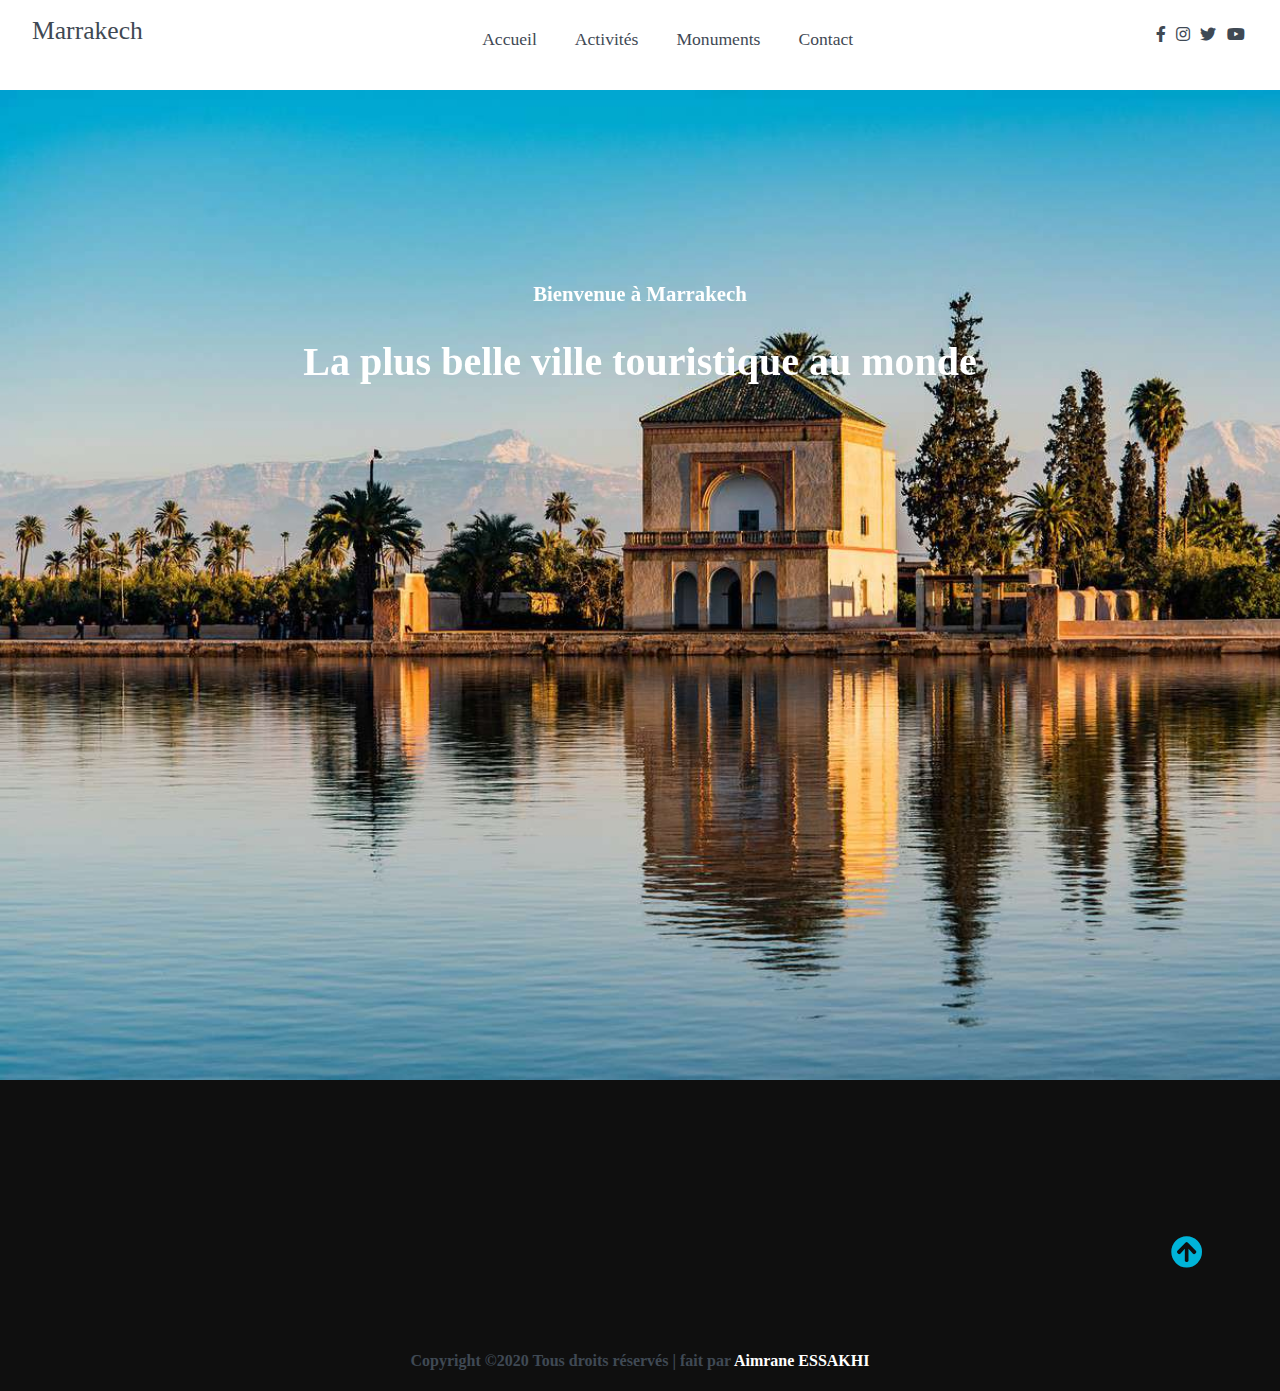
<file: index.html>
<!DOCTYPE html>
<html lang="fr">
<head>
    <meta charset="UTF-8">
    <meta name="viewport" content="width=device-width, initial-scale=1.0">
    <title>Marrakech</title>

    <!-- Font Awesome Icons -->
    <link rel="stylesheet"href="./css/all.css">



    <!----------------------------- Owl-Carousel ----------------------------->
    <link rel="stylesheet" href="./css/owl.carousel.min.css">
    <link rel="stylesheet" href="./css/owl.theme.default.min.css">
    
    <!----------------------------- AOS Library ----------------------------->
    <link rel="stylesheet" href="./css/aos.css">

    <!--Custom style-->
    <link rel='stylesheet'href="./css/Style.css">

</head>

<body>

    <!------------------------------ Navigation ------------------------------>

    <nav class="nav">
        <div class="nav-menu flex-row">
            <div class="nav-brand">
                <a href="https://goo.gl/maps/bkVjwoFDekLjypXi7" class="text-gray">Marrakech</a>
            </div>
            <div class="toggle-collapse">
                <div class="toggle-icons">
                    <i class="fas fa-bars"></i>
                </div>
            </div>
            <div>
                <ul class="nav-items">
                    <li class="nav-link">
                        <a href="index.html">Accueil</a>
                    </li>
                    <li class="nav-link">
                        <a href="activité.html">Activités</a>
                    </li>
                    <li class="nav-link">
                        <a href="Moniment.html">Monuments</a>
                    </li>
                    <li class="nav-link">
                        <a href="contact.html">Contact</a>
                    </li>
                </ul>
            </div>
            <div class="social text-gray">
                <a href="#"><i class="fab fa-facebook-f"></i></a>
                <a href="#"><i class="fab fa-instagram"></i></a>
                <a href="#"><i class="fab fa-twitter"></i></a>
                <a href="#"><i class="fab fa-youtube"></i></a>
            </div>
        </div>
    </nav>
    
    <!-----------------x------------ Navigation ---------------x-------------->

    <!-------------------------- Main Site Section --------------------------->

    <main>

        <!--------------------------- Site title ----------------------------->
   
        <section class="site-title-index">
            <div class="site-background" data-aos="zoom-in" data-aos-delay="300">
                <h3>Bienvenue à Marrakech</h3>
                <h1>La plus belle ville touristique au monde</h1>
            </div>
        </section>

        <!-----------x--------------- Site Titre ----------------x------------>

    </main>

    <!-------------x------------ Main Site Section ------------x-------------->

    <!-------------------------------- Footer -------------------------------->

    <footer class="footer">
        <div id="Contact"></div>
        <div class="container">
            <div class="A-propos-de-nous"data-aos="fade-right"data-aos-delay="400">
                <div id="propos"></div>
                <h2>A propos de nous</h2>
                <p>
                    Le site présente les places touristiques, 
                    les monuments historiques, les hôtels de Marrakech  
                    et toute activité sociale concernant la région 
                    tels que les festivals et les activités sportives etc.
                </p>
            </div>
            <div class="bulletin"data-aos="fade-right"data-aos-delay="200">
                <h2>Bulletin</h2>
                <p>Restez à jour avec nos dernières</p>
                <div class="form-element">
                    <input type="text" placeholder="Email"><span><i class="fas fa-chevron-right"></i></span>
                </div>
            </div>
            <div class="Suivez-nous"data-aos="fade-left"data-aos-delay="400">
                <h2>Suivez nous</h2>
                <p>Soyons sociaux</p>
                <div>
                    <i class="fab fa-facebook-f"></i>
                    <i class="fab fa-twitter"></i>
                    <i class="fab fa-instagram"></i>
                    <i class="fab fa-youtube"></i>
                </div>
            </div>
        </div>
        <div class="rights flex-row">
            <h4 class="text-gray">
                Copyright ©2020 Tous droits réservés | fait par 
                <a href="#">Aimrane ESSAKHI</a>
            </h4>
        </div>
        <div class="move-up">
            <span><i class="fas fa-arrow-circle-up fa-2x"></i></span>
        </div>
    </footer>

    <!-------------x------------------ Footer -----------------x-------------->

    <!-------------------------- Jquery Library file ------------------------->
    <script src="./js/Jquery3.5.1.min.js"></script>
    
    <!--------------------------- Owl-Carousel js ---------------------------->
    <script src="./js/owl.carousel.min.js"></script>

    <!---------------------------- AOS js Library ---------------------------->
    <script src="./js/aos.js"></script>
    

    <!------------------------ Custom Javascript file ------------------------>
    <script src="./js/main.js"></script>   
</body>

</html>
</file>
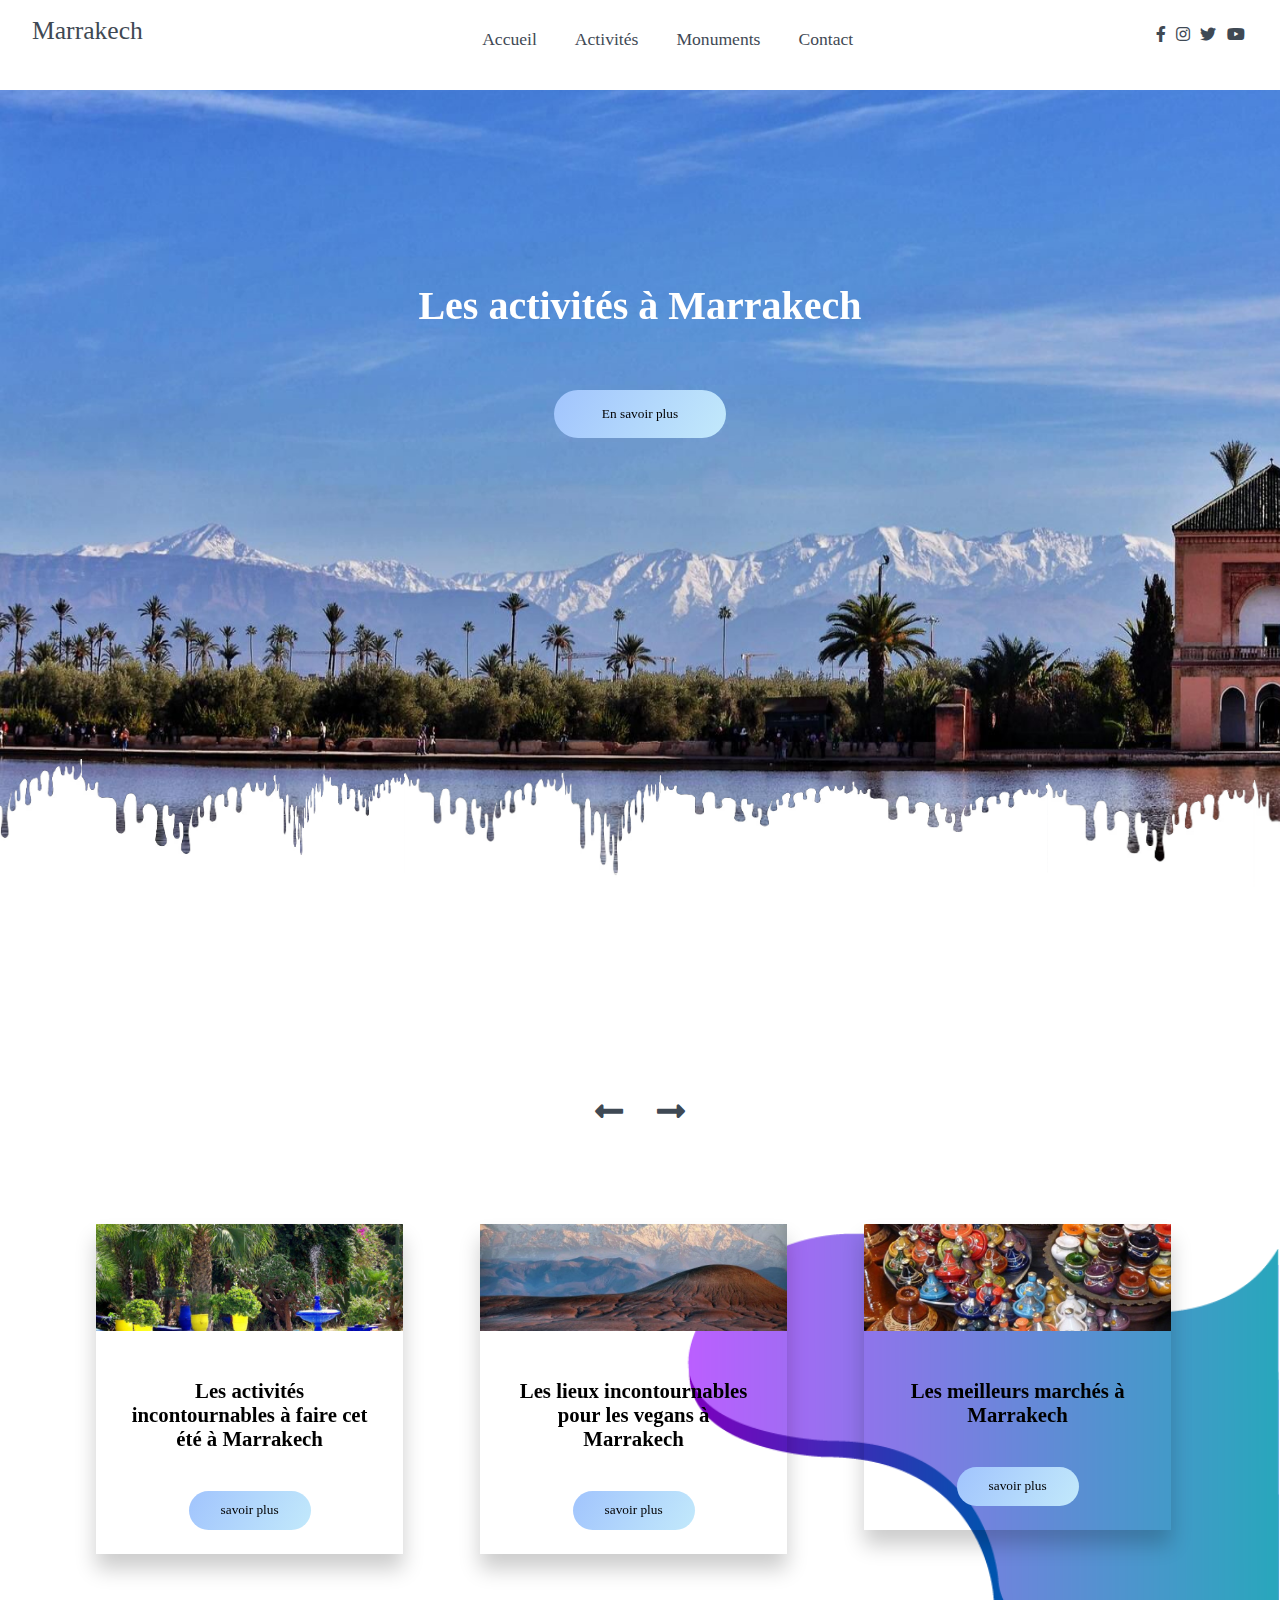
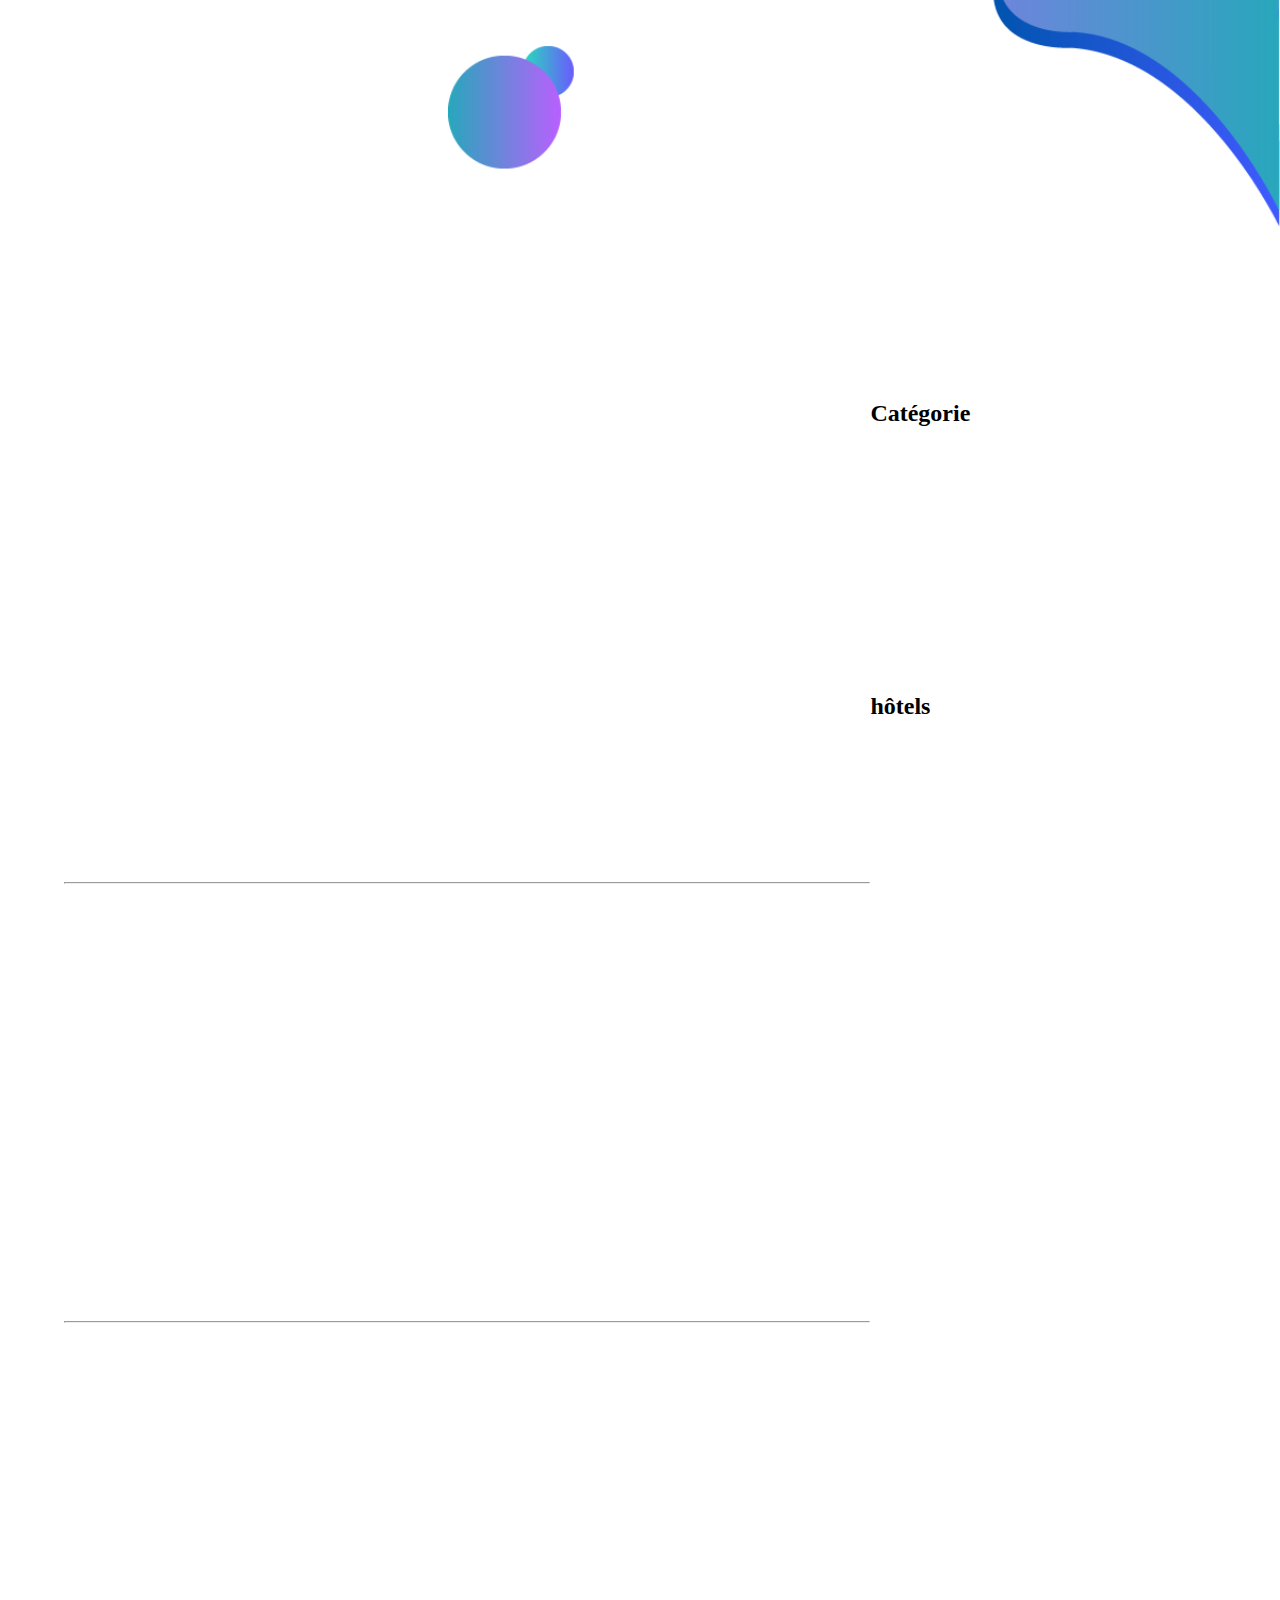
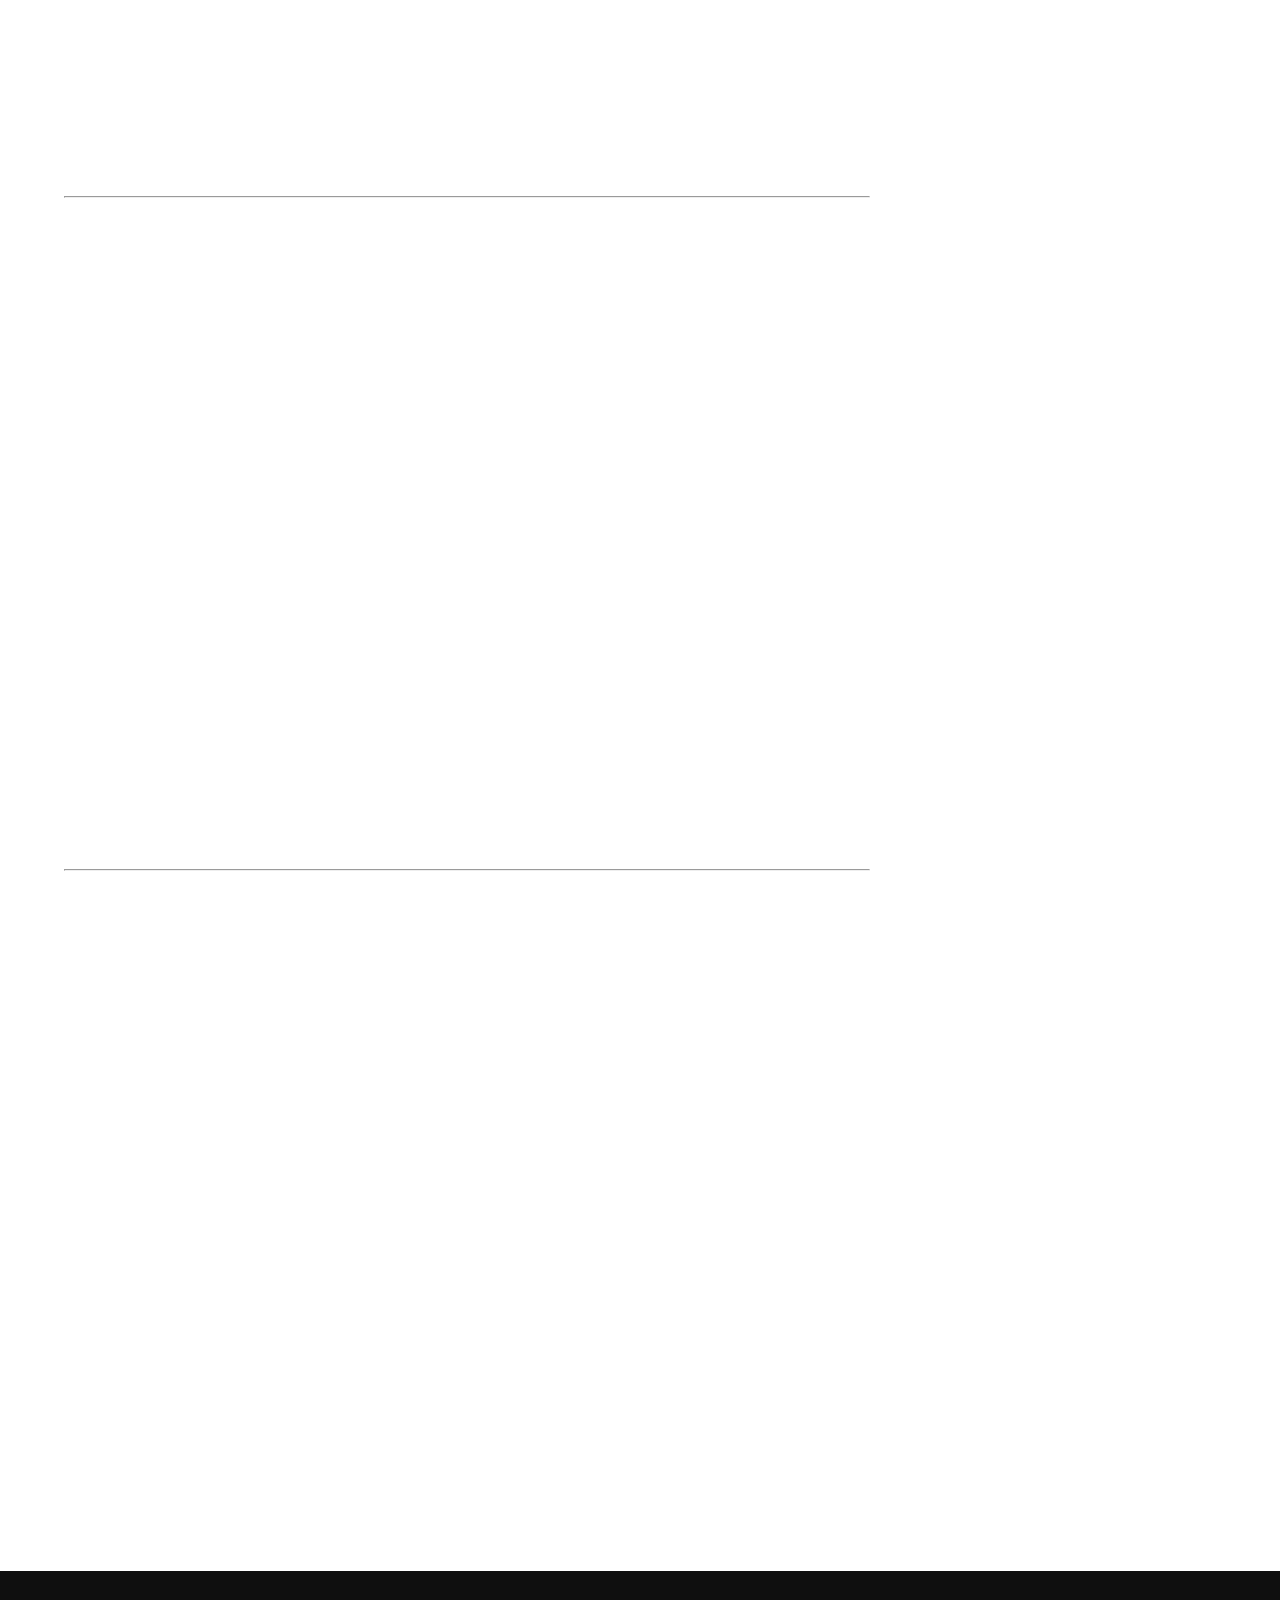
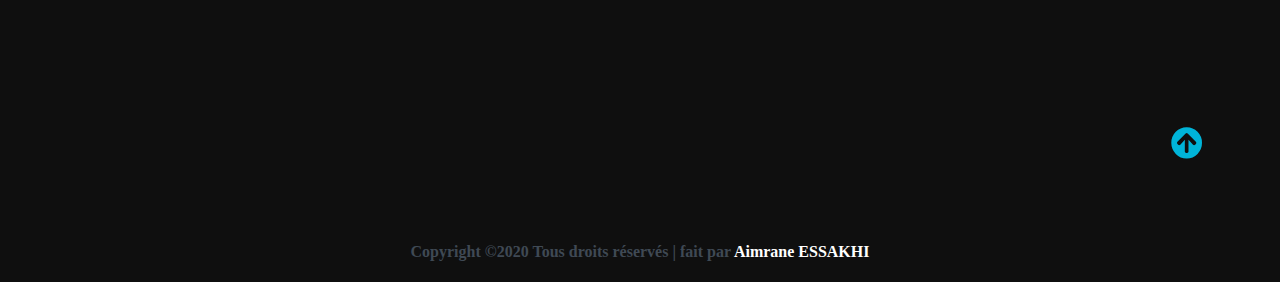
<file: activité.html>
<!DOCTYPE html>
<html lang="fr">
<head>
    <meta charset="UTF-8">
    <meta name="viewport" content="width=device-width, initial-scale=1.0">
    <title>Activité</title>

    <!-- Font Awesome Icons -->
    <link rel="stylesheet"href="./css/all.css">



    <!----------------------------- Owl-Carousel ----------------------------->
    <link rel="stylesheet" href="./css/owl.carousel.min.css">
    <link rel="stylesheet" href="./css/owl.theme.default.min.css">
    
    <!----------------------------- AOS Library ----------------------------->
    <link rel="stylesheet" href="./css/aos.css">

    <!--Custom style-->
    <link rel='stylesheet'href="./css/Style.css">

</head>

<body>

    <!------------------------------ Navigation ------------------------------>

    <nav class="nav">
        <div class="nav-menu flex-row">
            <div class="nav-brand">
                <a href="https://goo.gl/maps/bkVjwoFDekLjypXi7" class="text-gray">Marrakech</a>
            </div>
            <div class="toggle-collapse">
                <div class="toggle-icons">
                    <i class="fas fa-bars"></i>
                </div>
            </div>
            <div>
                <ul class="nav-items">
                    <li class="nav-link">
                        <a href="index.html">Accueil</a>
                    </li>
                    <li class="nav-link">
                        <a href="Moniment.html">Activités</a>
                    </li>
                    <li class="nav-link">
                        <a href="Moniment.html">Monuments</a>
                    </li>
                    <li class="nav-link">
                        <a href="contact.html">Contact</a>
                    </li>
                </ul>
            </div>
            <div class="social text-gray">
                <a href="#"><i class="fab fa-facebook-f"></i></a>
                <a href="#"><i class="fab fa-instagram"></i></a>
                <a href="#"><i class="fab fa-twitter"></i></a>
                <a href="#"><i class="fab fa-youtube"></i></a>
            </div>
        </div>
    </nav>
    
    <!-----------------x------------ Navigation ---------------x-------------->

    <!-------------------------- Main Site Section --------------------------->

    <main>

        <!--------------------------- Site title ----------------------------->
   
        <section class="site-title">
            <div class="site-background" data-aos="zoom-in" data-aos-delay="300">
                <h1>Les activités à Marrakech</h1>
                <a href="#accueille"><button class="btn">En savoir plus</button></a>
            </div>
        </section>

        <!-----------x--------------- Site Titre ----------------x------------>

        <!-------------------------- Blog Carousel --------------------------->

        <section>
            <div id="accueille"></div>
            <div class="blog">
                <div class="container">
                    <div class="owl-carousel owl-theme blog-post">
                        <div class="blog-content">
                            <img src="./assets/activité/post_1.jpg" alt="post-1">
                            <div class="blog-title">
                                <h3>Les activités incontournables à faire cet été à Marrakech</h3>
                                <a  href="#a"><button class="btn btn-blog">savoir plus </button> </a>
                            </div>
                        </div>
                        <div class="blog-content">
                            <img src="./assets/activité/post_2.jpg" alt="post-1">
                            <div class="blog-title">
                                <h3>Les lieux incontournables pour les vegans à Marrakech</h3>
                                <a href="#b"><button class="btn btn-blog">savoir plus</button></a>
                            </div>
                        </div>
                        <div class="blog-content">
                            <img src="./assets/activité/post_3.jpg" alt="post-1">
                            <div class="blog-title">
                                <h3>Les meilleurs marchés à Marrakech</h3>
                                <a href="#c"><button class="btn btn-blog">savoir plus</button></a>
                            </div>
                        </div>
                        <div class="blog-content">
                            <img src="./assets/activité/post_4.jpg" alt="post-1">
                            <div class="blog-title">
                                <h3>Les plus belles terrasses de Marrakech</h3>
                                <a href="#d"><button class="btn btn-blog">savoir plus</button></a>
                            </div>
                        </div>
                        <div class="blog-content">
                            <img src="./assets/activité/post_5.jpg" alt="post-1">
                            <div class="blog-title">
                                <h3>Le Festival « Le Marrakech du rire »</h3>
                                <a href="#e"><button class="btn btn-blog">savoir plus</button></a>
                            </div>
                        </div>
                    </div>
                    <div class="owl-navigation">
                        <span class="owl-nav-prev"><i class="fas fa-long-arrow-alt-left"></i></span>
                        <span class="owl-nav-next"><i class="fas fa-long-arrow-alt-right"></i></span>
                    </div>
                </div>
            </div>
        </section>

        <!-----------x-------------- Blog Carousel --------------x------------>

        <!-------------------------- Site Content ---------------------------->
        
        <section class="container">
            <div class="site-content">
                <div class="posts">
                    <div class="post-content" data-aos="zoom-in-right" data-aos-delay="200">
                        <div id="a"></div>
                        <div class="post-image">
                            <div>
                                <img src="./assets/activité/post_1.jpg" class="img" alt="post-1">
                            </div>
                        </div>
                        <div class="post-title">
                        <a href="#">Les activités incontournables à faire cet été à Marrakech</a>
                            <p>
                                Marrakech est une destination passionnante et animée, elle offre une architecture fascinante, 
                                de magnifiques paysages et un parfait mélange de cultures, raison pour laquelle elle est surnommée « la Perle du Sud ». 
                                Une fois sur place, vous serez agréablement surpris par l’animation de la Place Jemaa El Fna et la beauté de la Mosquée Koutoubia..
                            </p>
                        </div>
                    </div> 
                    <hr>
                    <div class="post-content" data-aos="zoom-in-right" data-aos-delay="200">
                        <div id="b"></div>
                        <div class="post-image">
                            <div>
                                <img src="./assets/activité/post_2.jpg" class="img" alt="post-2">
                            </div>
                        </div>
                        <div class="post-title">
                        <a href="#">Les lieux incontournables pour les vegans à Marrakech</a>
                            <p>
                                Sortez des sentiers battus pour partir à la découverte d’un désert de pierres. 
                                Découvrez la magie d’un étonnant paysage composé de magnifiques dunes blanchâtres, 
                                à trente kilomètres des portes de Marrakech, au Maroc.
                            </p>
                        </div>
                    </div> 
                    <hr>
                    <div class="post-content" data-aos="zoom-in-right" data-aos-delay="200">
                        <div id="c"></div>
                        <div class="post-image">
                            <div>
                                <img src="./assets/activité/post_3.jpg" class="img" alt="post-3">
                            </div>
                        </div>
                        <div class="post-title">
                        <a href="#">Les meilleurs marchés à Marrakech</a>
                            <p>
                                Située dans le sud du royaume du Maroc, la ville de Marrakech encore appelée ville rouge est l’une des villes les plus 
                                diversifiées du Maghreb. Marrakech fait partie des destinations les plus prisées par les touristes au Maroc, 
                                en effet chaque année plusieurs touristes de tous les horizons y affluent pour tirer profit des différentes attractions.
                            </p>
                        </div>
                    </div> 
                    <hr>
                    <div class="post-content" data-aos="zoom-in-right" data-aos-delay="200">
                        <div id="d"></div>
                        <div class="post-image">
                            <div>
                                <img src="./assets/activité/post_4.jpg" class="img" alt="post-4">
                            </div>
                        </div>
                        <div class="post-title">
                        <a href="#">Les plus belles terrasses de Marrakech</a>
                            <p>
                                Pour goûter aux charmes mystérieux de Marrakech, il existe des lieux incontournables pour déjeuner 
                                et profiter de tous les attraits qu’apporte la ville. En effet, pour passer un séjour inoubliable, 
                                rien de tel que de savourer un repas ou de boire un cocktail sur l’une des nombreuses terrasses éparpillées au sein de la ville rouge.
                            </p>
                        </div>
                    </div> 
                    <hr>
                    <div class="post-content" data-aos="zoom-in-right" data-aos-delay="200">
                        <div id="e"></div>
                        <div class="post-image">
                            <div>
                                <img src="./assets/activité/post_5.jpg" class="img" alt="post-5">
                            </div>
                        </div>
                        <div class="post-title">
                        <a href="#">Le Festival « Le Marrakech du rire »</a>
                            <p>
                                Le Festival le Marrakech du rire est un festival international d’humour initié par Jamel Debbouze. 
                                Chaque année depuis 2011, date de création du festival, le Maroc reçoit les stars internationales de 
                                l’humour et de nombreux artistes durant 5 jours. Ce festival utilise le canal du rire pour être 
                                une véritable plateforme de rencontre culturelle. Il est composé de plusieurs ateliers, 
                                spectacles en salle ou dans la rue avec artistes de cirque, des musiciens et des comédiens. 
                                La ville de Marrakech vit au rythme de l’humour pendant le festival
                            </p>
                        </div>
                    </div> 
                </div>
                <aside class="sidebar">
                    <div class="category">
                        <h2>Catégorie</h2>
                        <ul class="category-list">
                            <li class="list-items"data-aos="fade-left" data-aos-delay="100">
                            <a href="#">Activités</a>
                            <span>(05)</span>
                            </li>
                            <li class="list-items"data-aos="fade-left" data-aos-delay="250">
                            <a href="#">Monuments</a>
                            <span>(07)</span>
                            </li>
                            <li class="list-items"data-aos="fade-left" data-aos-delay="400">
                            <a href="#">Hôtel</a>
                            <span>(10)</span>
                            </li>
                        </ul>
                    </div>
                    <div class="Hôtel">
                        <h2>hôtels</h2>
                        <div class="post-content"data-aos="flip-up" data-aos-delay="200">
                            <div class="post-image">
                                <div>
                                    <img src="./assets/Hotel/post-1.jpg" class="img" alt="post-8">
                                </div>
                            </div>
                            <div class="post-title">
                            <a href="https://g.page/almahamarrakech?share">Almaha Marrakech Restaurant & SPA</a>
                            </div>
                        </div>
                        <div class="post-content"data-aos="flip-up" data-aos-delay="300">
                            <div class="post-image">
                                <div>
                                    <img src="./assets/Hotel/post-2.jpg" class="img" alt="post-9">
                                </div>
                            </div>
                            <div class="post-title">
                            <a href="https://goo.gl/maps/LGLnkzx3pc8e4zpD8">Hotel & Ryad Art Place Marrakech</a>
                            </div>
                        </div>
                        <div class="post-content"data-aos="flip-up" data-aos-delay="400">
                            <div class="post-image">
                                <div>
                                    <img src="./assets/Hotel/post-3.jpg" class="img" alt="post-10">
                                </div>
                            </div>
                            <div class="post-title">
                            <a href="https://goo.gl/maps/U9XiCwLUWq4aDQus6">Four Seasons Resort Marrakech</a>
                            </div>
                        </div>
                        <div class="post-content"data-aos="flip-up" data-aos-delay="500">
                            <div class="post-image">
                                <div>
                                    <img src="./assets/Hotel/post-4.jpg" class="img" alt="post-11">
                                </div>
                            </div>
                            <div class="post-title">
                            <a href="https://goo.gl/maps/8j9emQjPgQGGb5eZ7">Selman Marrakech</a>
                            </div>
                        </div>
                        <div class="post-content"data-aos="flip-up" data-aos-delay="600">
                            <div class="post-image">
                                <div>
                                    <img src="./assets/Hotel/post-5.jpg" class="img" alt="post-12">
                                </div>
                            </div>
                            <div class="post-title">
                            <a href="https://goo.gl/maps/KmxtyBSnmJpTtr8F6">Tigmiza Boutique Hotel & Spa</a>
                            </div>
                        </div>
                        <div class="post-content"data-aos="flip-up" data-aos-delay="900">
                            <div class="post-image">
                                <div>
                                    <img src="./assets/Hotel/post-8.jpg" class="img" alt="post-15">
                                </div>
                            </div>
                            <div class="post-title">
                            <a href="https://goo.gl/maps/mZCPbMEtXqjto2Ed8">2Ciels Boutique Hôtel</a>
                            </div>
                        </div>
                        <div class="post-content"data-aos="flip-up" data-aos-delay="1100">
                        </div>
                    </div>
                </aside>
            </div>
        </section>

        <!-----------x-------------- Site Content ---------------x------------>

    </main>

    <!-------------x------------ Main Site Section ------------x-------------->

    <!-------------------------------- Footer -------------------------------->

    <footer class="footer">
        <div id="Contact"></div>
        <div class="container">
            <div class="A-propos-de-nous"data-aos="fade-right"data-aos-delay="400">
                <div id="propos"></div>
                <h2>A propos de nous</h2>
                <p>
                    Le site présente les places touristiques, 
                    les monuments historiques, les hôtels de Marrakech  
                    et toute activité sociale concernant la région 
                    tels que les festivals et les activités sportives etc.
                </p>
            </div>
            <div class="bulletin"data-aos="fade-right"data-aos-delay="200">
                <h2>Bulletin</h2>
                <p>Restez à jour avec nos dernières</p>
                <div class="form-element">
                    <input type="text" placeholder="Email"><span><i class="fas fa-chevron-right"></i></span>
                </div>
            </div>
            <div class="Suivez-nous"data-aos="fade-left"data-aos-delay="400">
                <h2>Suivez nous</h2>
                <p>Soyons sociaux</p>
                <div>
                    <i class="fab fa-facebook-f"></i>
                    <i class="fab fa-twitter"></i>
                    <i class="fab fa-instagram"></i>
                    <i class="fab fa-youtube"></i>
                </div>
            </div>
        </div>
        <div class="rights flex-row">
            <h4 class="text-gray">
                Copyright ©2020 Tous droits réservés | fait par 
                <a href="#">Aimrane ESSAKHI</a>
            </h4>
        </div>
        <div class="move-up">
            <span><i class="fas fa-arrow-circle-up fa-2x"></i></span>
        </div>
    </footer>

    <!-------------x------------------ Footer -----------------x-------------->

    <!-------------------------- Jquery Library file ------------------------->
    <script src="./js/Jquery3.5.1.min.js"></script>
    
    <!--------------------------- Owl-Carousel js ---------------------------->
    <script src="./js/owl.carousel.min.js"></script>

    <!---------------------------- AOS js Library ---------------------------->
    <script src="./js/aos.js"></script>
    

    <!------------------------ Custom Javascript file ------------------------>
    <script src="./js/main.js"></script>   
</body>

</html>
</file>
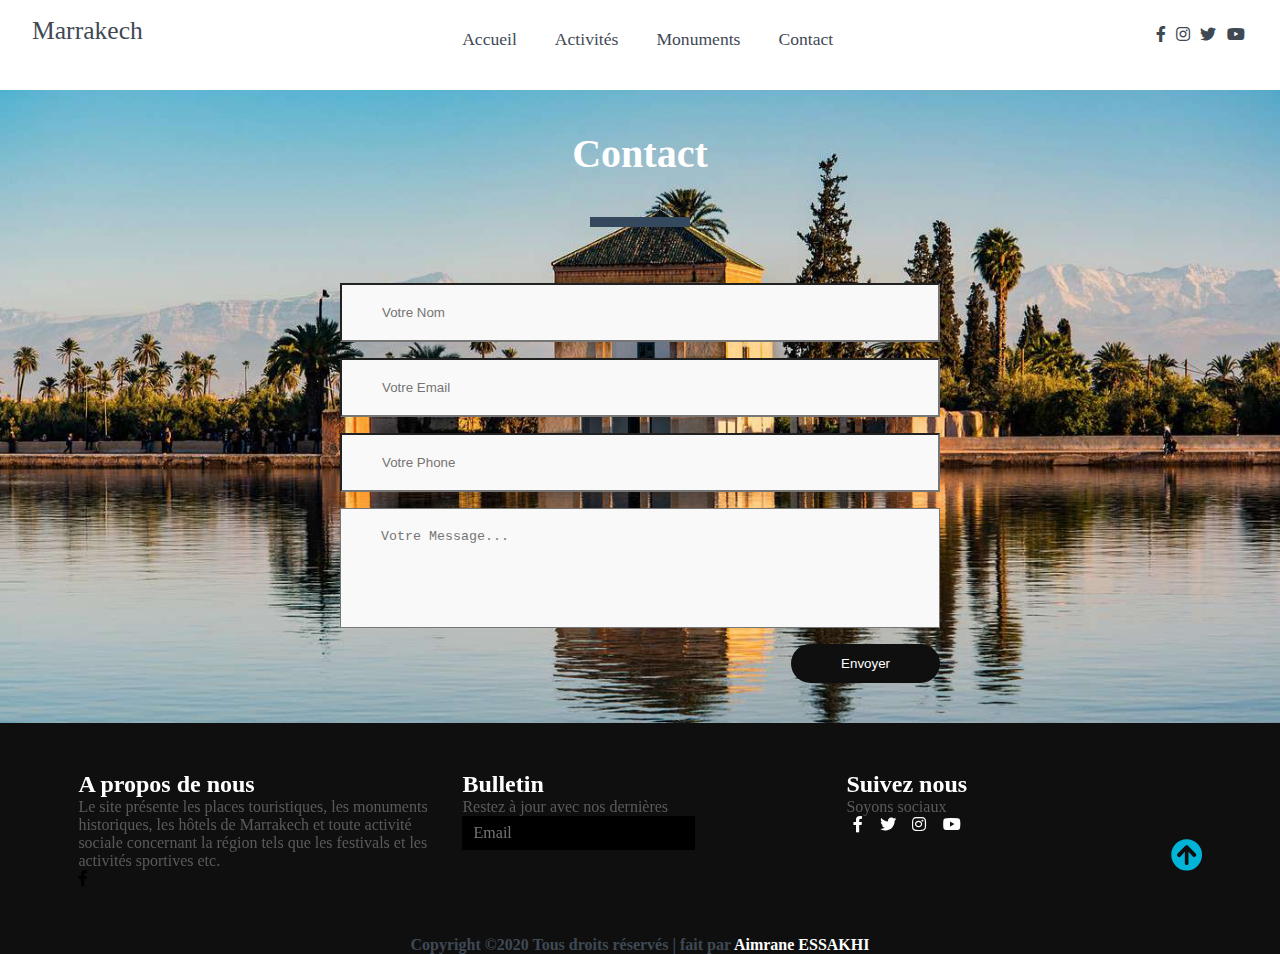
<file: contact.html>
<!DOCTYPE html>
<html lang="fr">

<head>
    
    <meta charset="UTF-8">
    <meta name="viewport" content="width=device-width, initial-scale=1.0">
    <title>Contact</title>

    <!-- Font Awesome Icons -->
    <link rel="stylesheet"href="./css/all.css">



    <!----------------------------- Owl-Carousel ----------------------------->
    <link rel="stylesheet" href="./css/owl.carousel.min.css">
    <link rel="stylesheet" href="./css/owl.theme.default.min.css">
    
    <!----------------------------- AOS Library ----------------------------->
    <link rel="stylesheet" href="./css/aos.css">

    <!--Custom style-->
    <link rel='stylesheet'href="./css/Style.css">
    <link rel="stylesheet" href="css/contact.css">

</head>

<body>
    
    <!------------------------------ Navigation ------------------------------>

    <nav class="nav">
        <div class="nav-menu flex-row">
            <div class="nav-brand">
                <a href="https://goo.gl/maps/bkVjwoFDekLjypXi7" class="text-gray">Marrakech</a>
            </div>
            <div class="toggle-collapse">
                <div class="toggle-icons">
                    <i class="fas fa-bars"></i>
                </div>
            </div>
            <div>
                <ul class="nav-items">
                    <li class="nav-link">
                        <a href="index.html">Accueil</a>
                    </li>
                    <li class="nav-link">
                        <a href="activité.html">Activités</a>
                    </li>
                    <li class="nav-link">
                        <a href="Moniment.html">Monuments</a>
                    </li>
                    <li class="nav-link">
                        <a href="contact.html">Contact</a>
                    </li>
                </ul>
            </div>
            <div class="social text-gray">
                <a href="#"><i class="fab fa-facebook-f"></i></a>
                <a href="#"><i class="fab fa-instagram"></i></a>
                <a href="#"><i class="fab fa-twitter"></i></a>
                <a href="#"><i class="fab fa-youtube"></i></a>
            </div>
        </div>
    </nav>
    
    <!-----------------x------------ Navigation ---------------x-------------->
    <div class="contact-section">
        <h1>Contact</h1>
        
        <div class="border"></div>

        <form class="contact-form" action="index.html" method="post">
            <input type="text" class="contact-form-text" placeholder="Votre Nom">
            <input type="email" class="contact-form-text" placeholder="Votre Email">
            <input type="text" class="contact-form-text" placeholder="Votre Phone">
            <textarea class="contact-form-text" placeholder="Votre Message..."></textarea>
            <input type="submit" class="contact-form-btn" value="Envoyer">
        </form>
    </div>

    <!-------------------------------- Footer -------------------------------->

    <footer class="footer">
        <div id="Contact"></div>
        <div class="container">
            <div class="A-propos-de-nous"data-aos="fade-right"data-aos-delay="400">
                <div id="propos"></div>
                <h2>A propos de nous</h2>
                <p>
                    Le site présente les places touristiques, 
                    les monuments historiques, les hôtels de Marrakech  
                    et toute activité sociale concernant la région 
                    tels que les festivals et les activités sportives etc.
                </p>
                <i class="fab fa-facebook-f"></i>
            </div>
            <div class="bulletin"data-aos="fade-right"data-aos-delay="200">
                <h2>Bulletin</h2>
                <p>Restez à jour avec nos dernières</p>
                <div class="form-element">
                    <input type="text" placeholder="Email"><span><i class="fas fa-chevron-right"></i></span>
                </div>
            </div>
            <div class="Suivez-nous"data-aos="fade-left"data-aos-delay="400">
                <h2>Suivez nous</h2>
                <p>Soyons sociaux</p>
                <div>
                    <i class="fab fa-facebook-f"></i>
                    <i class="fab fa-twitter"></i>
                    <i class="fab fa-instagram"></i>
                    <i class="fab fa-youtube"></i>
                </div>
            </div>
        </div>
        <div class="rights flex-row">
            <h4 class="text-gray">
                Copyright ©2020 Tous droits réservés | fait par 
                <a href="#">Aimrane ESSAKHI</a>
            </h4>
        </div>
        <div class="move-up">
            <span><i class="fas fa-arrow-circle-up fa-2x"></i></span>
        </div>
    </footer>

    <!-------------x------------------ Footer -----------------x-------------->
        <!-------------------------- Jquery Library file ------------------------->
        <script src="./js/Jquery3.5.1.min.js"></script>
    
        <!--------------------------- Owl-Carousel js ---------------------------->
        <script src="./js/owl.carousel.min.js"></script>
    
        <!---------------------------- AOS js Library ---------------------------->
        <script src="./js/aos.js"></script>
        
    
        <!------------------------ Custom Javascript file ------------------------>
        <script src="./js/main.js"></script>   
</body>

</html>
</file>
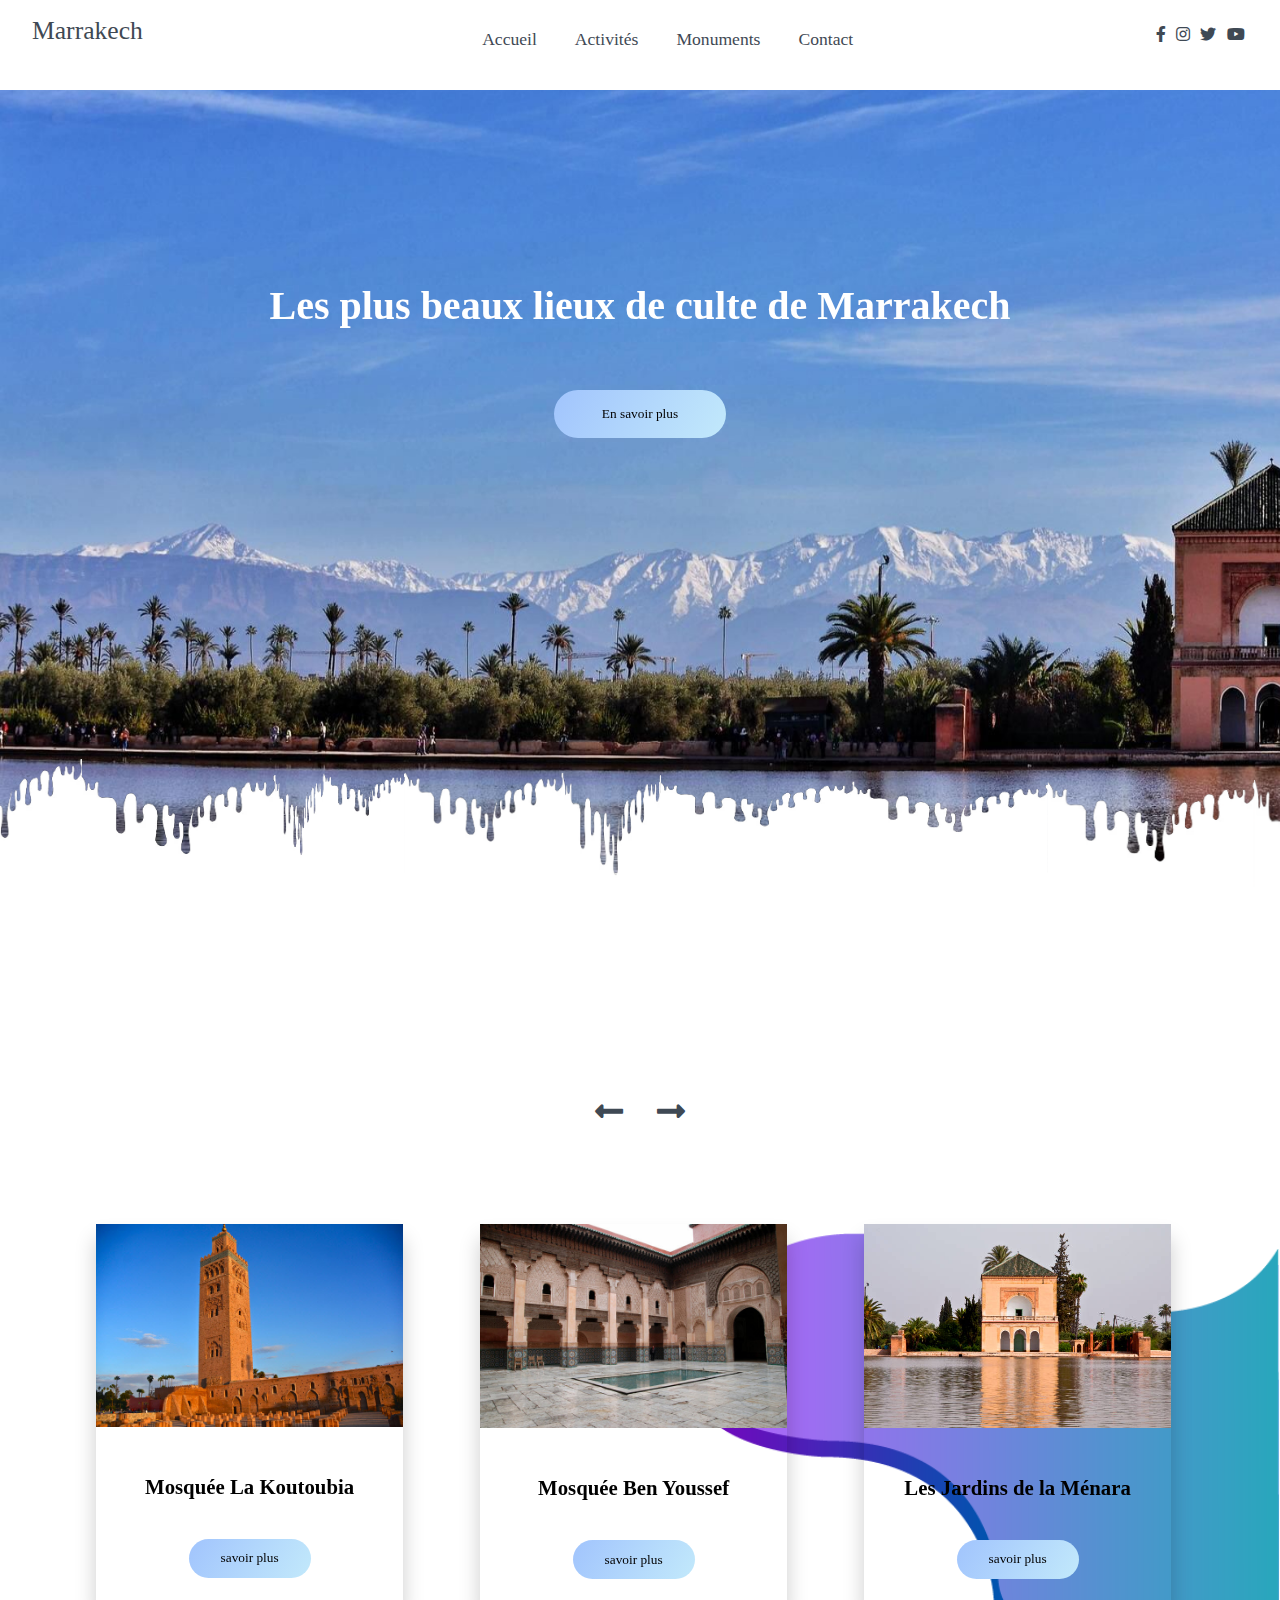
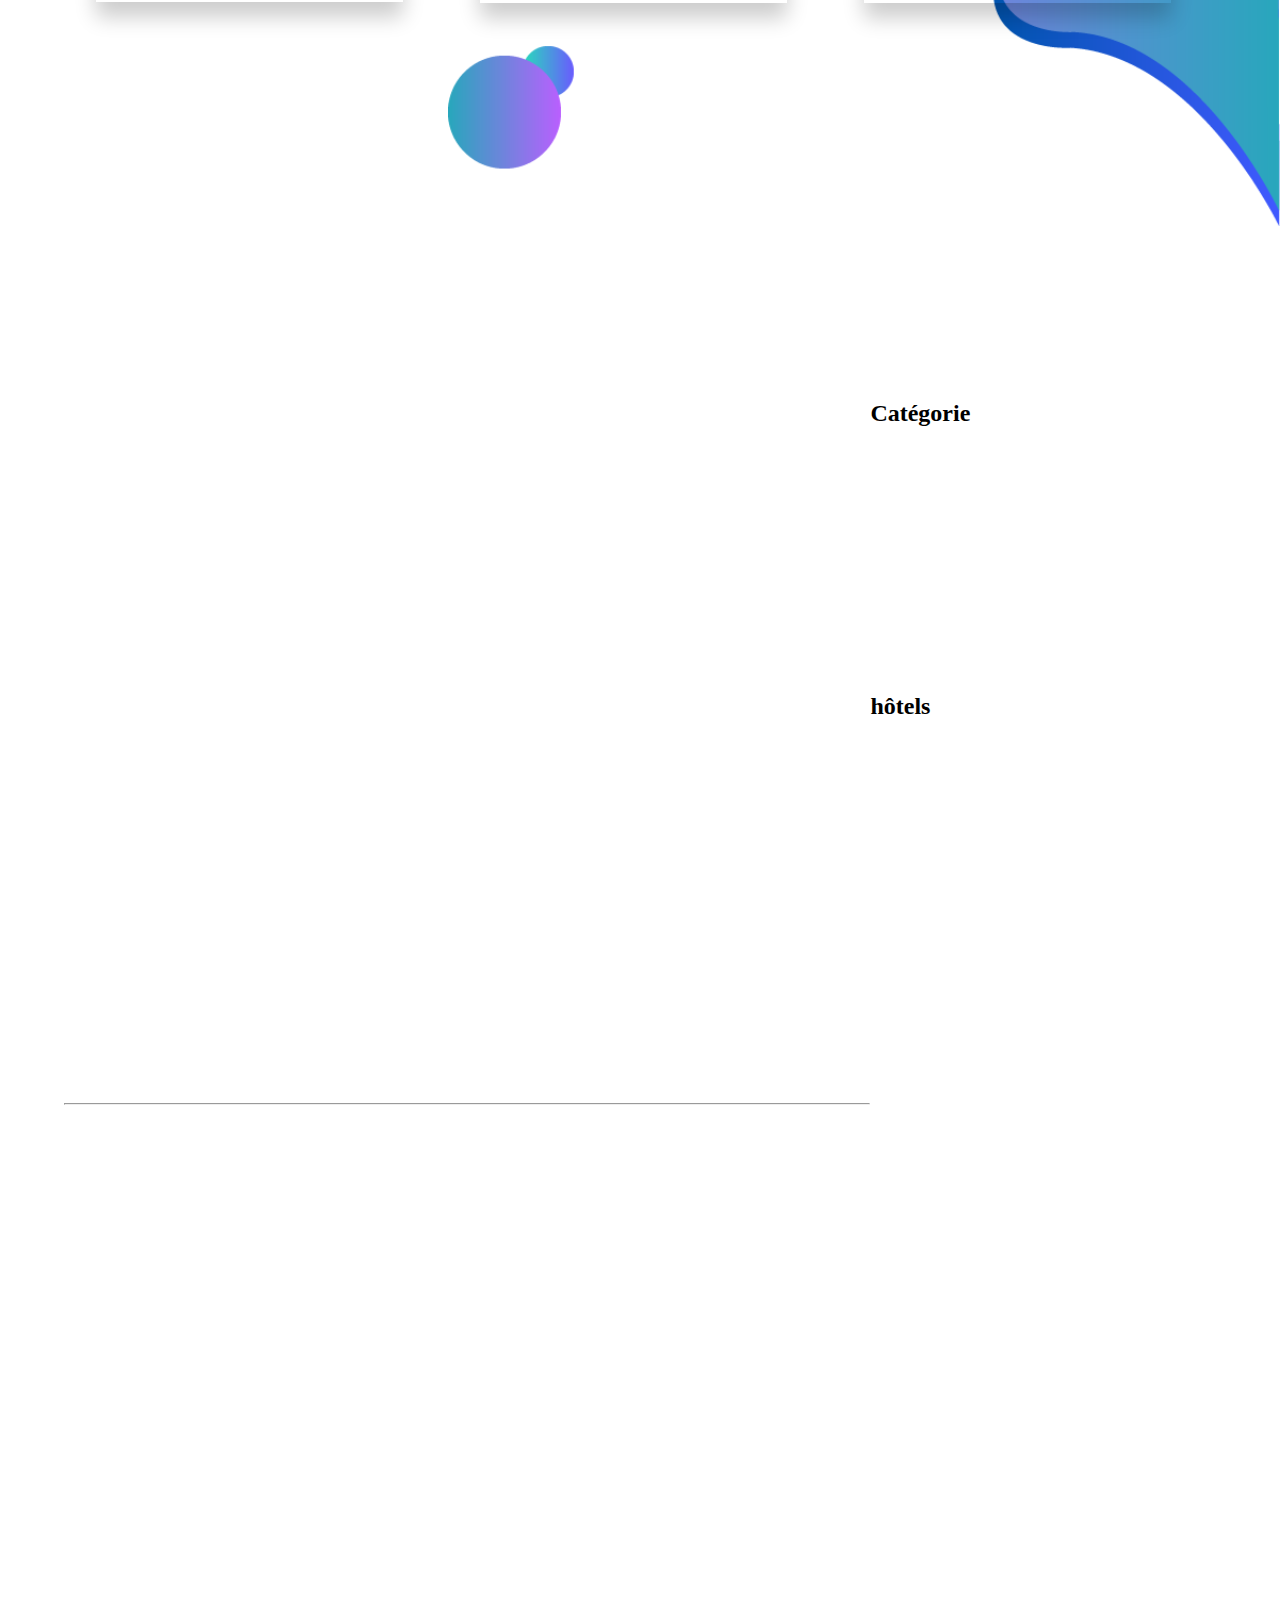
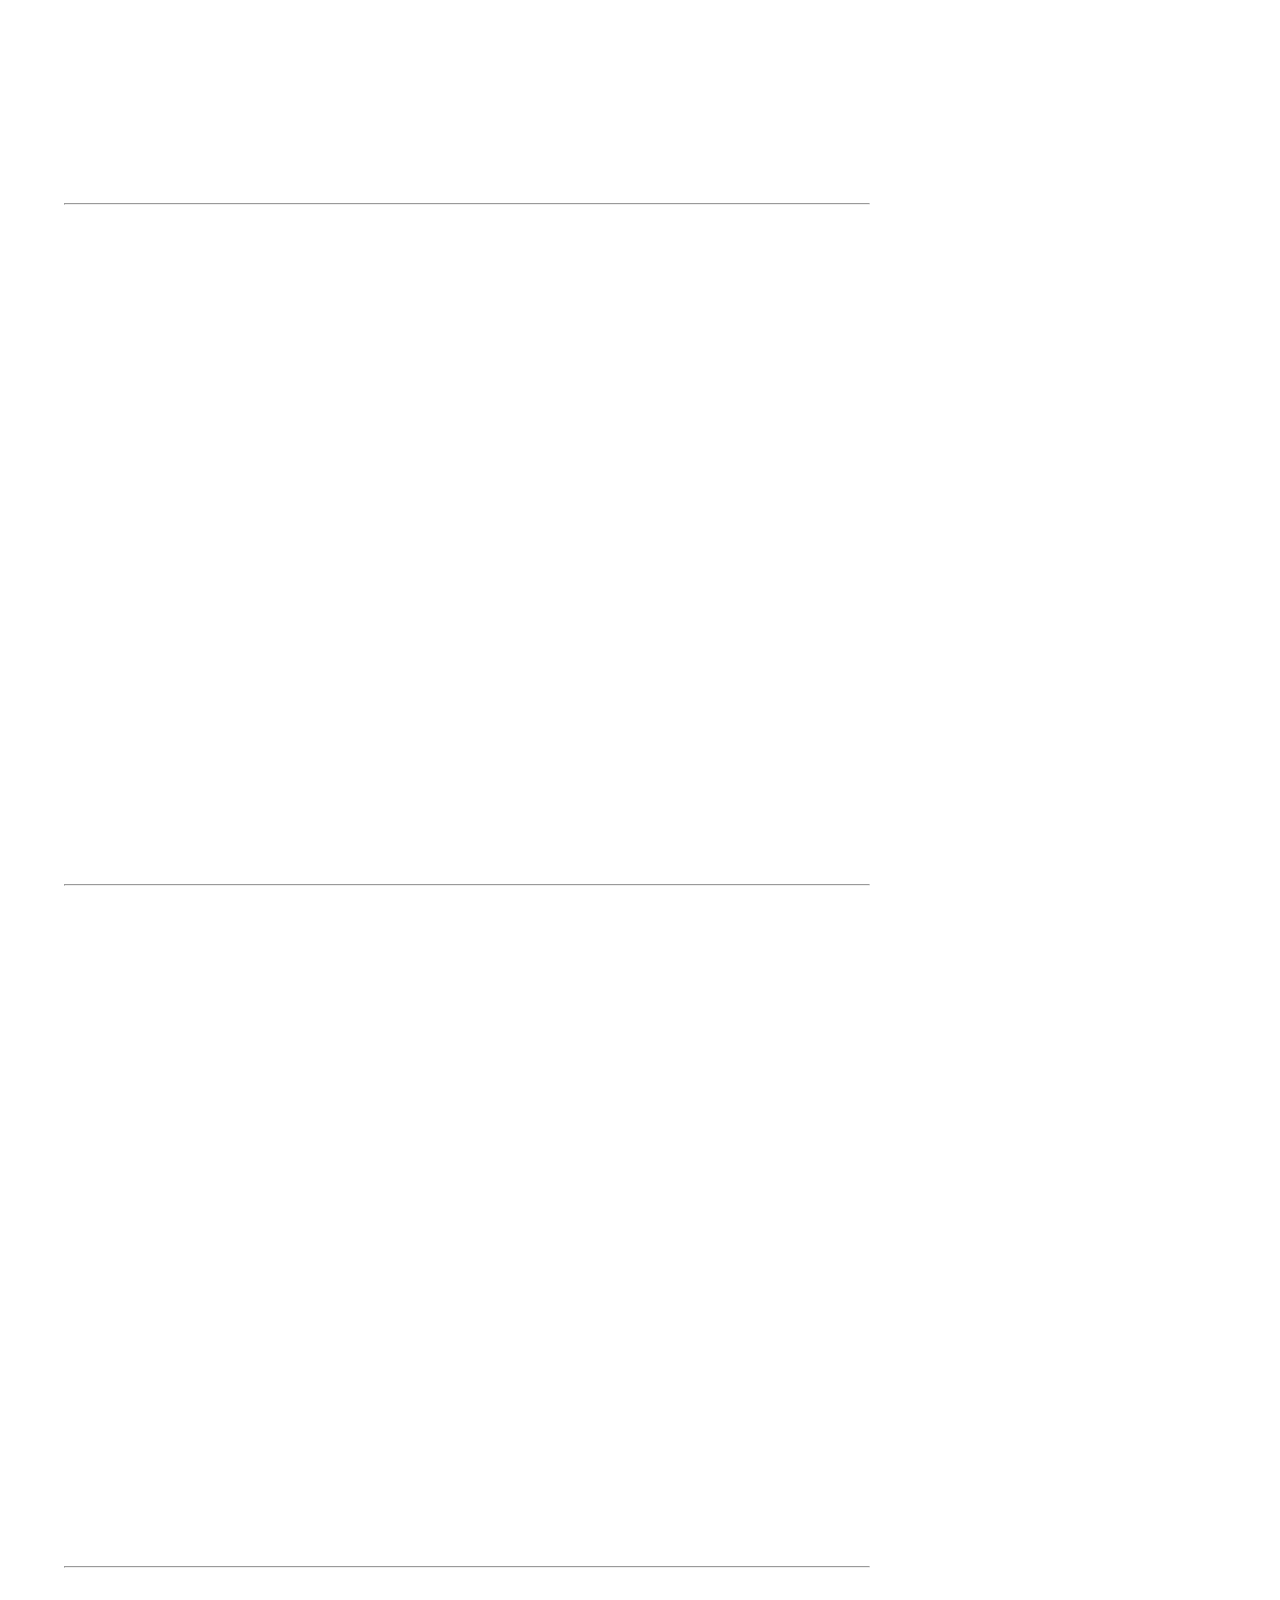
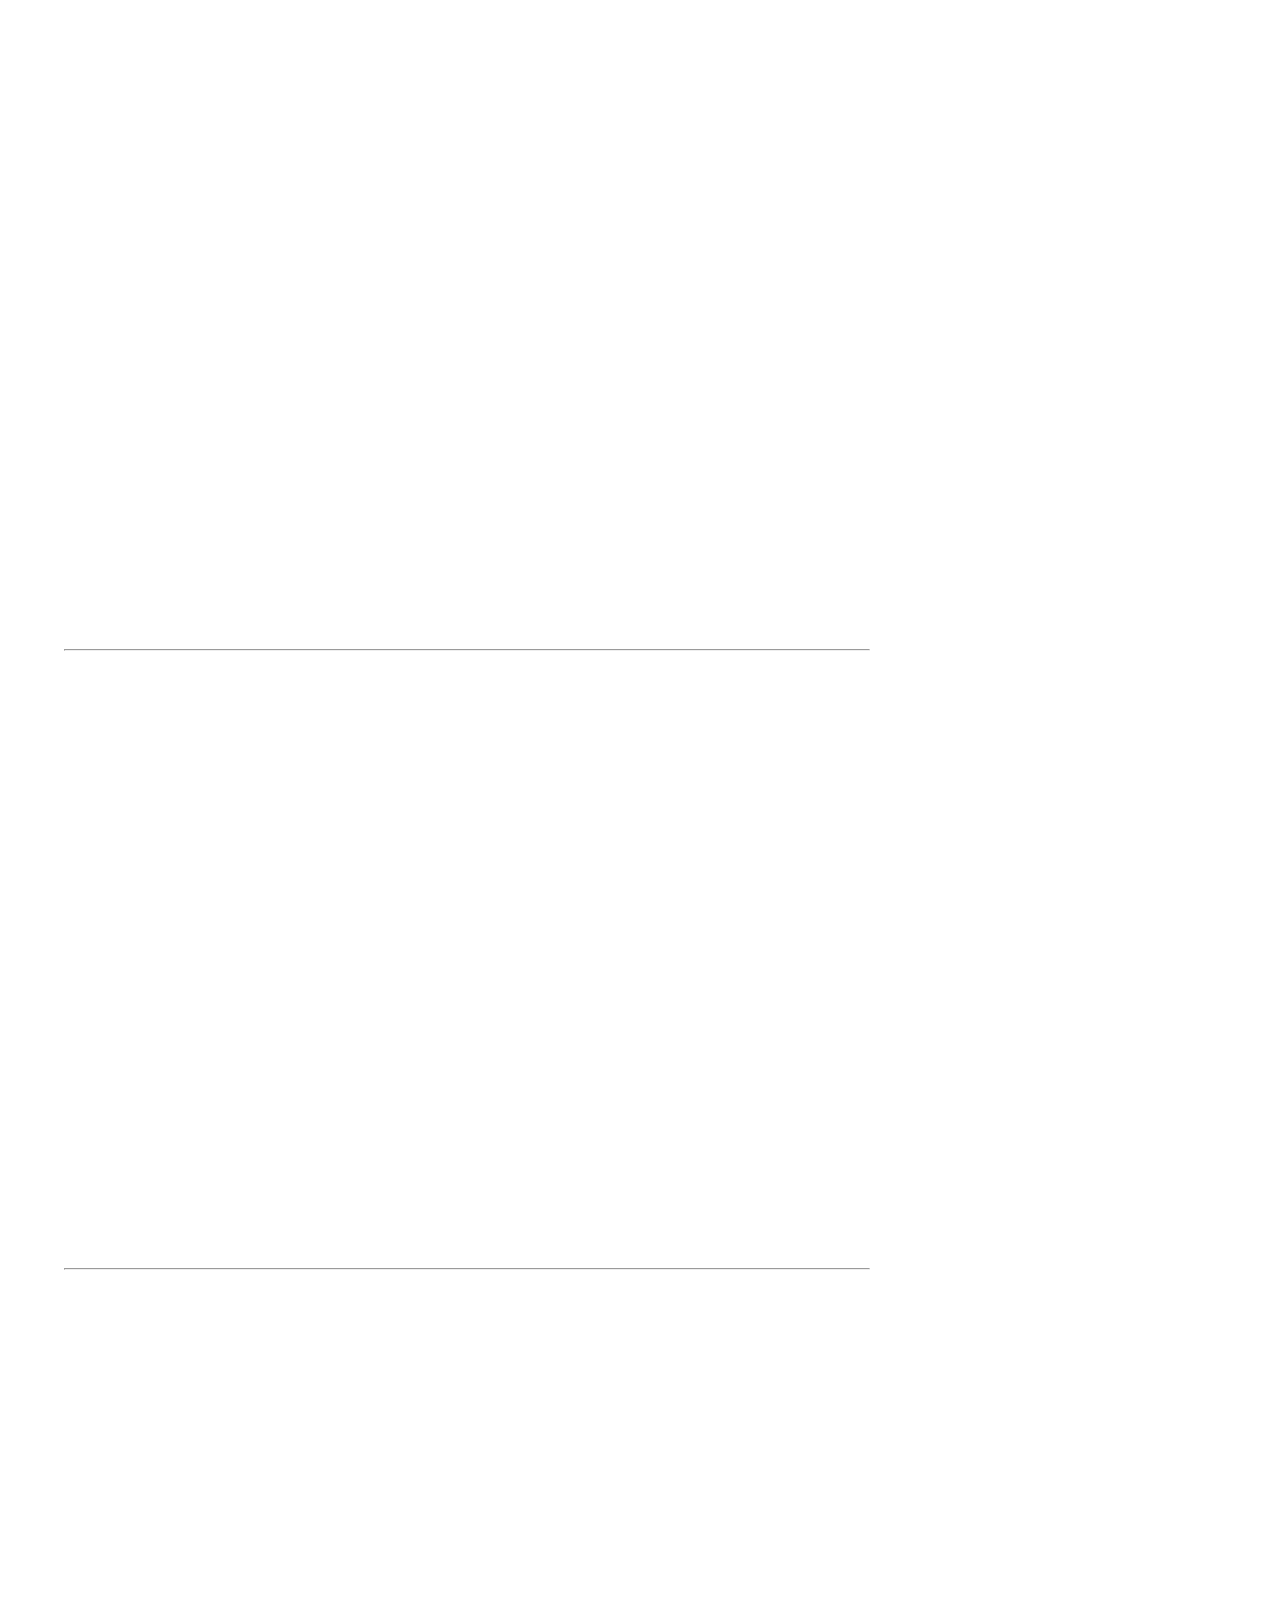
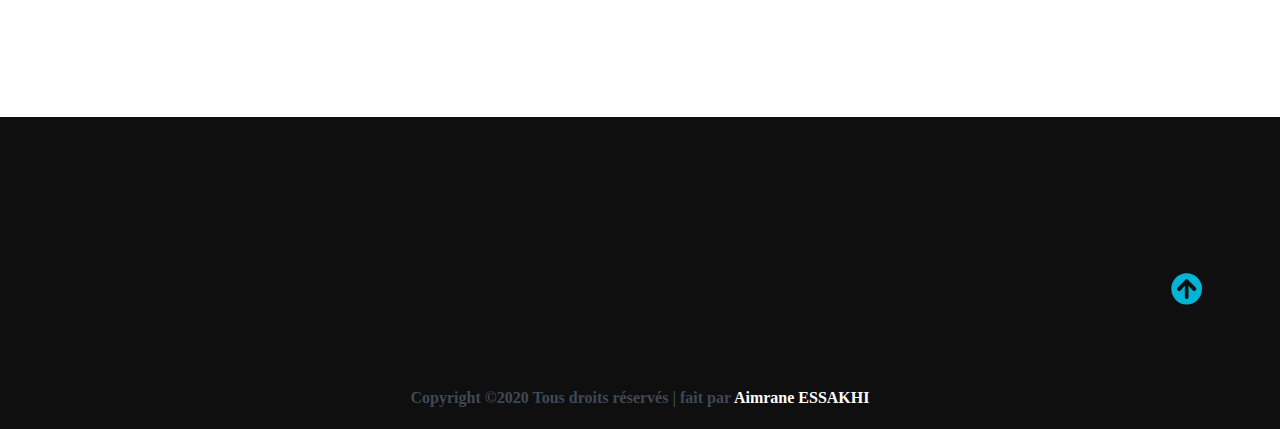
<file: Moniment.html>
<!DOCTYPE html>
<html lang="fr">
<head>
    <meta charset="UTF-8">
    <meta name="viewport" content="width=device-width, initial-scale=1.0">
    <title>monuments</title>

    <!-- Font Awesome Icons -->
    <link rel="stylesheet"href="./css/all.css">

    <!----------------------------- Owl-Carousel ----------------------------->
    <link rel="stylesheet" href="./css/owl.carousel.min.css">
    <link rel="stylesheet" href="./css/owl.theme.default.min.css">
    
    <!----------------------------- AOS Library ----------------------------->
    <link rel="stylesheet" href="./css/aos.css">

    <!--Custom style-->
    <link rel='stylesheet'href="./css/Style.css">

</head>

<body>

    <!------------------------------ Navigation ------------------------------>

    <nav class="nav">
        <div class="nav-menu flex-row">
            <div class="nav-brand">
                <a href="https://goo.gl/maps/bkVjwoFDekLjypXi7" class="text-gray">Marrakech</a>
            </div>
            <div class="toggle-collapse">
                <div class="toggle-icons">
                    <i class="fas fa-bars"></i>
                </div>
            </div>
            <div>
                <ul class="nav-items">
                    <li class="nav-link">
                        <a href="index.html">Accueil</a>
                    </li>
                    <li class="nav-link">
                        <a href="Moniment.html">Activités</a>
                    </li>
                    <li class="nav-link">
                        <a href="Moniment.html">Monuments</a>
                    </li>
                    <li class="nav-link">
                        <a href="contact.html">Contact</a>
                    </li>
                </ul>
            </div>
            <div class="social text-gray">
                <a href="#"><i class="fab fa-facebook-f"></i></a>
                <a href="#"><i class="fab fa-instagram"></i></a>
                <a href="#"><i class="fab fa-twitter"></i></a>
                <a href="#"><i class="fab fa-youtube"></i></a>
            </div>
        </div>
    </nav>
    
    <!-----------------x------------ Navigation ---------------x-------------->

    <!-------------------------- Main Site Section --------------------------->

    <main>

        <!--------------------------- Site title ----------------------------->
   
        <section class="site-title">
            <div class="site-background" data-aos="zoom-in" data-aos-delay="300">
                <h1>Les plus beaux lieux de culte de Marrakech</h1>
                <a href="#accueille"><button class="btn">En savoir plus</button></a>
            </div>
        </section>

        <!-----------x--------------- Site Titre ----------------x------------>

        <!-------------------------- Blog Carousel --------------------------->

        <section>
            <div id="accueille"></div>
            <div class="blog">
                <div class="container">
                    <div class="owl-carousel owl-theme blog-post">
                        <div class="blog-content">
                            <img src="./assets/monument/post_1.png" alt="post-1">
                            <div class="blog-title">
                                <h3>Mosquée La Koutoubia</h3>
                                <a  href="#a"><button class="btn btn-blog">savoir plus </button> </a>
                            </div>
                        </div>
                        <div class="blog-content">
                            <img src="./assets/monument/post_2.png" alt="post-1">
                            <div class="blog-title">
                                <h3>Mosquée Ben Youssef</h3>
                                <a href="#b"><button class="btn btn-blog">savoir plus</button></a>
                            </div>
                        </div>
                        <div class="blog-content">
                            <img src="./assets/monument/post_3.png" alt="post-1">
                            <div class="blog-title">
                                <h3>Les Jardins de la Ménara</h3>
                                <a href="#c"><button class="btn btn-blog">savoir plus</button></a>
                            </div>
                        </div>
                        <div class="blog-content">
                            <img src="./assets/monument/post_4.png" alt="post-1">
                            <div class="blog-title">
                                <h3>Le Palais de Bahia</h3>
                                <a href="#d"><button class="btn btn-blog">savoir plus</button></a>
                            </div>
                        </div>
                        <div class="blog-content">
                            <img src="./assets/monument/post_5.png" alt="post-1">
                            <div class="blog-title">
                                <h3>La Place Jemaa-el-Fna</h3>
                                <a href="#e"><button class="btn btn-blog">savoir plus</button></a>
                            </div>
                        </div>
                        <div class="blog-content">
                            <img src="./assets/monument/post_6.png" alt="post-1">
                            <div class="blog-title">
                                <h3>Le Jardin Majorelle</h3>
                                <a href="#f"><button class="btn btn-blog">savoir plus</button></a>
                            </div>
                        </div>
                        <div class="blog-content">
                            <img src="./assets/monument/post_7.png" alt="post-1">
                            <div class="blog-title">
                                <h3>Palais El Badi</h3>
                                <a href="#g"><button class="btn btn-blog">savoir plus</button></a>
                            </div>
                        </div>
                    </div>
                    <div class="owl-navigation">
                        <span class="owl-nav-prev"><i class="fas fa-long-arrow-alt-left"></i></span>
                        <span class="owl-nav-next"><i class="fas fa-long-arrow-alt-right"></i></span>
                    </div>
                </div>
            </div>
        </section>

        <!-----------x-------------- Blog Carousel --------------x------------>

        <!-------------------------- Site Content ---------------------------->
        
        <section class="container">
            <div class="site-content">
                <div class="posts">
                    <div class="post-content" data-aos="zoom-in-right" data-aos-delay="200">
                        <div id="a"></div>
                        <div class="post-image">
                            <div>
                                <img src="./assets/monument/post_1.png" class="img" alt="post-1">
                            </div>
                        </div>
                        <div class="post-title">
                        <a href="#">Mosquée La Koutoubia</a>
                            <p>
                                La ville ocre abrite de nombreuses mosquées, dont les plus notables comprennent la mosquée de la Koutoubia, 
                                qui fut construite par le Sultan Yacoub El Mansour, en 1199. Son minaret de 77 mètres de hauteur est visible 
                                de pratiquement là où vous soyez. Il est couronné par trois boules de cuivre, représentatives des lieux saints de l’Islam, 
                                à savoir: la Mecque, la Médine et Jérusalem. Véritable chef-d’œuvre hispano-mauresque très semblable à la Giralda de Séville, 
                                la Koutoubia est considérée comme étant l’une des plus belles et plus grandes mosquées du Royaume.
                            </p>
                        </div>
                    </div> 
                    <hr>
                    <div class="post-content" data-aos="zoom-in-right" data-aos-delay="200">
                        <div id="b"></div>
                        <div class="post-image">
                            <div>
                                <img src="./assets/monument/post_2.png" class="img" alt="post-2">
                            </div>
                        </div>
                        <div class="post-title">
                        <a href="#">Mosquée Ben Youssef</a>
                            <p>
                                Aujourd’hui située au cœur de la Médina, la mosquée Ben Youssef a été érigée en 525 dans l’époque des Almoravides par Ali Ben Youssef. 
                                Elle s’étend sur un terrain d’une superficie de 5000 m². Tout au long de ses cours, 
                                le chant des oiseaux et le bruissement des feuilles flottant dans l’air vous délivreront certainement une harmonie apaisante.
                            </p>
                        </div>
                    </div> 
                    <hr>
                    <div class="post-content" data-aos="zoom-in-right" data-aos-delay="200">
                        <div id="c"></div>
                        <div class="post-image">
                            <div>
                                <img src="./assets/monument/post_3.png" class="img" alt="post-3">
                            </div>
                        </div>
                        <div class="post-title">
                        <a href="#">Les Jardins de la Ménara</a>
                            <p>
                                Grand jardin planté d’une quarantaine de variétés d’oliviers, 
                                la Ménara est une véritable oasis de verdure au cœur de la bouillonnante Marrakech. 
                                Si vous cherchez le calme et la sérénité, c’est dans les Jardins de la Ménara qu’il vous faudra aller!
                            </p>
                        </div>
                    </div> 
                    <hr>
                    <div class="post-content" data-aos="zoom-in-right" data-aos-delay="200">
                        <div id="d"></div>
                        <div class="post-image">
                            <div>
                                <img src="./assets/monument/post_4.png" class="img" alt="post-4">
                            </div>
                        </div>
                        <div class="post-title">
                        <a href="#">Le Palais de Bahia</a>
                            <p>
                                LSitué au cœur de la ville de Marrakech, ce somptueux palais du XIXe siècle 
                                est un véritable chef-d’œuvre de l’architecture marocaine. Bien qu’il ne fasse pas forcément 
                                partie des sites touristiques incontournables de la ville, vous apprécierez la finesse et la précision de ses décorations.
                            </p>
                        </div>
                    </div> 
                    <hr>
                    <div class="post-content" data-aos="zoom-in-right" data-aos-delay="200">
                        <div id="e"></div>
                        <div class="post-image">
                            <div>
                                <img src="./assets/monument/post_5.png" class="img" alt="post-5">
                            </div>
                        </div>
                        <div class="post-title">
                        <a href="#">La Place Jemaa-el-Fna</a>
                            <p>
                                Place mythique de Marrakech, la Place Jemaa-el-Fna est véritablement le coeur social de la médina depuis des siècles. 
                                Lieu de rencontres et d’échanges, elle grouille de monde jusque parfois tard dans la nuit et ne manque jamais de vous surprendre.
                            </p>
                        </div>
                    </div> 
                    <hr>
                    <div class="post-content" data-aos="zoom-in-right" data-aos-delay="200">
                        <div id="f"></div>
                        <div class="post-image">
                            <div>
                                <img src="./assets/monument/post_6.png" class="img" alt="post-6">
                            </div>
                        </div>
                        <div class="post-title">
                        <a href="#">Le Jardin Majorelle</a>
                            <p>
                                Véritable havre de paix en plein coeur de la bouillonnante ville de Marrakech, 
                                le Jardin Majorelle est aujourd’hui l’un des sites les plus visités du Maroc.
                            </p>
                        </div>
                    </div> 
                    <hr>
                    <div class="post-content" data-aos="zoom-in-right" data-aos-delay="200">
                        <div id="g"></div>
                        <div class="post-image">
                            <div>
                                <img src="./assets/monument/post_7.png" class="img" alt="post-7">
                            </div>
                        </div>
                        <div class="post-title">
                        <a href="#">Palais El Badi</a>
                            <p>
                                Du « palais de l’incomparable » dont parlent les contes et les poèmes, 
                                il ne reste aujourd’hui que les murs d’enceinte et la grand cour intérieure plantée d’oliviers et d’orangers. En 1696, 
                                le sultan de l’époque demanda la démolition du palais et le quitta en emportant toutes ses richesses pour fonder la ville de Meknès.
                            </p>
                        </div>
                    </div> 
                </div>
                <aside class="sidebar">
                    <div class="category">
                        <h2>Catégorie</h2>
                        <ul class="category-list">
                            <li class="list-items"data-aos="fade-left" data-aos-delay="100">
                            <a href="#">Activités</a>
                            <span>(05)</span>
                            </li>
                            <li class="list-items"data-aos="fade-left" data-aos-delay="250">
                            <a href="#">Monuments</a>
                            <span>(07)</span>
                            </li>
                            <li class="list-items"data-aos="fade-left" data-aos-delay="400">
                            <a href="#">Hôtel</a>
                            <span>(10)</span>
                            </li>
                        </ul>
                    </div>
                    <div class="Hôtel">
                        <h2>hôtels</h2>
                        <div class="post-content"data-aos="flip-up" data-aos-delay="200">
                            <div class="post-image">
                                <div>
                                    <img src="./assets/Hotel/post-1.jpg" class="img" alt="post-8">
                                </div>
                            </div>
                            <div class="post-title">
                            <a href="https://g.page/almahamarrakech?share">Almaha Marrakech Restaurant & SPA</a>
                            </div>
                        </div>
                        <div class="post-content"data-aos="flip-up" data-aos-delay="300">
                            <div class="post-image">
                                <div>
                                    <img src="./assets/Hotel/post-2.jpg" class="img" alt="post-9">
                                </div>
                            </div>
                            <div class="post-title">
                            <a href="https://goo.gl/maps/LGLnkzx3pc8e4zpD8">Hotel & Ryad Art Place Marrakech</a>
                            </div>
                        </div>
                        <div class="post-content"data-aos="flip-up" data-aos-delay="400">
                            <div class="post-image">
                                <div>
                                    <img src="./assets/Hotel/post-3.jpg" class="img" alt="post-10">
                                </div>
                            </div>
                            <div class="post-title">
                            <a href="https://goo.gl/maps/U9XiCwLUWq4aDQus6">Four Seasons Resort Marrakech</a>
                            </div>
                        </div>
                        <div class="post-content"data-aos="flip-up" data-aos-delay="500">
                            <div class="post-image">
                                <div>
                                    <img src="./assets/Hotel/post-4.jpg" class="img" alt="post-11">
                                </div>
                            </div>
                            <div class="post-title">
                            <a href="https://goo.gl/maps/8j9emQjPgQGGb5eZ7">Selman Marrakech</a>
                            </div>
                        </div>
                        <div class="post-content"data-aos="flip-up" data-aos-delay="600">
                            <div class="post-image">
                                <div>
                                    <img src="./assets/Hotel/post-5.jpg" class="img" alt="post-12">
                                </div>
                            </div>
                            <div class="post-title">
                            <a href="https://goo.gl/maps/KmxtyBSnmJpTtr8F6">Tigmiza Boutique Hotel & Spa</a>
                            </div>
                        </div>
                        <div class="post-content"data-aos="flip-up" data-aos-delay="700">
                            <div class="post-image">
                                <div>
                                    <img src="./assets/Hotel/post-6.jpg" class="img" alt="post-13">
                                </div>
                            </div>
                            <div class="post-title">
                            <a href="https://goo.gl/maps/xkew6vfusCreadm48">Oasis lodges</a>
                            </div>
                        </div>
                        <div class="post-content"data-aos="flip-up" data-aos-delay="800">
                            <div class="post-image">
                                <div>
                                    <img src="./assets/Hotel/post-7.jpg" class="img" alt="post-14">
                                </div>
                            </div>
                            <div class="post-title">
                            <a href="https://goo.gl/maps/9VaGU4yiRbkufGB77">Les Jardins De La Koutoubia</a>
                            </div>
                        </div>
                        <div class="post-content"data-aos="flip-up" data-aos-delay="900">
                            <div class="post-image">
                                <div>
                                    <img src="./assets/Hotel/post-8.jpg" class="img" alt="post-15">
                                </div>
                            </div>
                            <div class="post-title">
                            <a href="https://goo.gl/maps/mZCPbMEtXqjto2Ed8">2Ciels Boutique Hôtel</a>
                            </div>
                        </div>
                        <div class="post-content"data-aos="flip-up" data-aos-delay="1000">
                            <div class="post-image">
                                <div>
                                    <img src="./assets/Hotel/post-9.jpg" class="img" alt="post-17">
                                </div>
                            </div>
                            <div class="post-title">
                            <a href="https://g.page/Iberostar-Club-Palmeraie?share">Iberostar Club Palmeraie Marrakech</a>
                            </div>
                        </div>
                        <div class="post-content"data-aos="flip-up" data-aos-delay="1100">
                            <div class="post-image">
                                <div>
                                    <img src="./assets/Hotel/post-10.jpg" class="img" alt="post-18">
                                </div>
                            </div>
                            <div class="post-title">
                            <a href="https://g.page/BeLive-Marrakech-Adults-Only?share">Be Live Collection Marrakech Adults Only All</a>
                            </div>
                        </div>
                    </div>
                </aside>
            </div>
        </section>

        <!-----------x-------------- Site Content ---------------x------------>

    </main>

    <!-------------x------------ Main Site Section ------------x-------------->

    <!-------------------------------- Footer -------------------------------->

    <footer class="footer">
        <div id="Contact"></div>
        <div class="container">
            <div class="A-propos-de-nous"data-aos="fade-right"data-aos-delay="400">
                <div id="propos"></div>
                <h2>A propos de nous</h2>
                <p>
                    Le site présente les places touristiques, 
                    les monuments historiques, les hôtels de Marrakech  
                    et toute activité sociale concernant la région 
                    tels que les festivals et les activités sportives etc.
                </p>
            </div>
            <div class="bulletin"data-aos="fade-right"data-aos-delay="200">
                <h2>Bulletin</h2>
                <p>Restez à jour avec nos dernières</p>
                <div class="form-element">
                    <input type="text" placeholder="Email"><span><i class="fas fa-chevron-right"></i></span>
                </div>
            </div>
            <div class="Suivez-nous"data-aos="fade-left"data-aos-delay="400">
                <h2>Suivez nous</h2>
                <p>Soyons sociaux</p>
                <div>
                    <i class="fab fa-facebook-f"></i>
                    <i class="fab fa-twitter"></i>
                    <i class="fab fa-instagram"></i>
                    <i class="fab fa-youtube"></i>
                </div>
            </div>
        </div>
        <div class="rights flex-row">
            <h4 class="text-gray">
                Copyright ©2020 Tous droits réservés | fait par 
                <a href="#">Aimrane ESSAKHI</a>
            </h4>
        </div>
        <div class="move-up">
            <span><i class="fas fa-arrow-circle-up fa-2x"></i></span>
        </div>
    </footer>

    <!-------------x------------------ Footer -----------------x-------------->

    <!-------------------------- Jquery Library file ------------------------->
    <script src="./js/Jquery3.5.1.min.js"></script>
    
    <!--------------------------- Owl-Carousel js ---------------------------->
    <script src="./js/owl.carousel.min.js"></script>

    <!---------------------------- AOS js Library ---------------------------->
    <script src="./js/aos.js"></script>
    

    <!------------------------ Custom Javascript file ------------------------>
    <script src="./js/main.js"></script>   
</body>

</html>
</file>
<file: css/Style.css>
@import url("../css/fonts.css");

html,body{
    margin: 0%;
    box-sizing: border-box;
    overflow-x: hidden;
}

:root{

    /* theme colors */
    --text-gray: #3f4954; 
    --text-light: #686666da;
    --bg-color: #0f0f0f;
    --white: #ffffff;
    --midnight: #00b4d8;

    /* gradient color */
    --sky: linear-gradient(120deg, #a1c4fd 0%, #c2e9fb 100%);

    /* theme font-fammily */
    --Abel: 'Abel', cursive;
    --Grandstander: 'Grand', cursive;
    --Livvic: 'Livvic', cursive;
    --Nunito: 'Nunito', cursive;
}

/*------------------------ global classes --------------------------*/

a{
    text-decoration: none;
    color: var(--text-gray);
}

.flex-row{
    display: flex;
    flex-direction: row;
    flex-wrap: wrap;
}

ul{
    list-style-type: none;
}

h1{
    font-family: var(--Livvic);
    font-size: 2.5rem;
}

h2{
    font-family: var(--Abel);
}

h3{
    font-family: var(--Livvic);
    font-size: 1.3rem;
}

button.btn{
    border: none;
    border-radius: 2rem;
    padding: 1rem 3rem;
    font-family: var(--Livvic);
    cursor: pointer;
}

.container{
    margin: 0 5vw;
}

p{
    font-family: var(--Nunito);
    color: var(--text-light);
}



/*------------x----------- global classes -------------x------------*/

/*----------------------------- navbar -----------------------------*/

.nav{
    background: white;
    padding: 0 2rem;
    height: 0rem;
    min-height: 10vh;
    overflow: hidden;
    transition: height 1s ease-in-out;
}

.nav .nav-menu{
    justify-content: space-between; 
}

.nav .toggle-collapse{
    position: absolute;
    top: 0%;
    width: 90%;
    cursor: pointer;
    display: none;
}

.nav .toggle-collapse .toggle-icons{
    display: flex;
    justify-content: flex-end;
    padding: 1.7rem 0rem;
}

.nav .toggle-collapse .toggle-icons i{
    font-size: 1.4rem;
    color: var(--text-gray);
}

.collapse{
    height: 25rem;
}

.nav .nav-items{
    list-style-type: none;
    display: flex;
    margin: 0;
}

.nav .nav-items .nav-link{
    padding: 1.6rem 1rem;
    font-size: 1.1rem;
    position: relative;
    font-size: 1.1rem;
    transition: 0.6s ease;
    border-radius: 5px;
    border: 3px solid #fff;
}

.nav .nav-items .nav-link:hover{
    background-color: var(--midnight);
}

.nav .nav-items .nav-link:hover a{
    color: var(--white);
}

.nav .nav-brand a{
    font-size: 1.6rem;
    padding: 1rem 0;
    display: block;
    font-family: var(--Abel);
    font-size: 1.6rem;
}

.nav .social{
    padding: 1.4rem 0;
}

.nav .social i{
    padding: 0.2rem;
    transition: 0.6s ease;
}

.nav .social i:hover{
    color: #a1c4fd;
}

/*------------x----------- navbar -------------x------------*/

/*----------------------- Main Content ---------------------*/

/*------------------------ Site title ----------------------*/

main .site-title{
    background: url(../assets/background.png);
    background-size: cover;
    height: 110vh;
    display: flex;
    justify-content: center;
}

main .site-title .site-background{
    padding-top: 10rem;
    text-align: center;
    color: var(--white);
}

main .site-title h1,h3{
    margin: 2rem;
}

main .site-title .btn{
    margin: 1.8rem;
    background: var(--sky);
}

main .site-title .btn:hover{
    background: transparent;
    border:1px solid var(--white);
    color: var(--white);
}

main .site-title-index{
    background: url(../assets/img_contact.jpeg);
    background-size: cover;
    height: 110vh;
    display: flex;
    justify-content: center;
}

main .site-title-index .site-background{
    padding-top: 10rem;
    text-align: center;
    color: var(--white);
}

main .site-title-index h1,h3{
    margin: 2rem;
}

main .site-title-index .btn{
    margin: 1.8rem;
    background: var(--sky);
}

main .site-title-index .btn:hover{
    background: transparent;
    border:1px solid var(--white);
    color: var(--white);
}

/*-------------x---------- Site title ----------x-----------*/

/*----------------------- Blog Carousel --------------------*/

main .blog{
    background: url('../assets/Abract01.png');
    background-repeat: no-repeat;
    background-position: right;
    height: 100vh;
    width: 100%;
    background-size: 65%;
}

main .blog .blog-post{
    padding-top: 6rem;
}

main .blog-post .blog-content{
    display: flex;
    flex-direction: column;
    text-align: center;
    width: 80%;
    margin: 3rem 2rem;
    box-shadow: 0 15px 20px rgba(0,0,0,0.2);
}

main .blog-content .blog-title{
    padding: 1rem 0;
}

main .blog-content .btn-blog{
    padding: .7rem 2rem;
    background: var(--sky);
    margin: .5rem;
}

section .container .owl-nav{
    position: absolute;
    top: 0%;
    margin: 0 auto;
    width: 100%;
}

.owl-nav .owl-prev .owl-nav-prev,
.owl-nav .owl-next .owl-nav-next{
    color: var(--text-gray);
    background: transparent;
    font-size: 2rem;
}

.owl-theme .owl-nav [class*='owl-']:hover{
    background: transparent;
    color: var(--midnight);
}

.owl-theme .owl-nav [class*='owl-']{
    outline: none;
}


/*------------x---------- Blog Carousel ----------x---------*/

/*----------------------- Site Content ---------------------*/

main .site-content{
    display: grid;
    grid-template-columns: 70% 30%;
}

main .post-content{
    width: 100%;
}

main .site-content .post-content > .post-image, .post-title{
    padding: 1rem 3rem;
    position: relative;
}

main .site-content .post-content > .post-image > div{
    overflow: hidden;
}

main .site-content .post-content > .post-image .img{
    width: 100%;
    transition: all 1s ease;
}

main .site-content .post-content > .post-image .img:hover{
    transform: scale(1.3);
}

main .post-content .post-title a{
    font-family: var(--text-light);
    font-size: 2rem;
}

/*------------x---------- Site Content -----------x---------*/

/*------------------------- Sidebar ------------------------*/

.site-content > .sidebar .category-list{
    font-family: var(--Livvic);
    padding-bottom: 5rem;
}

.site-content > .sidebar .category-list .list-items{
    background: var(--sky);
    padding: .4rem 1rem;
    margin: .8rem 0;
    border-radius: 3rem;
    width: 70%;
    display: flex;
    justify-content: space-between;
}

.site-content > .sidebar .category-list .list-items a{
    color: black;
}

.site-content .sidebar .Hôtel .post-content{
    padding: 1rem 0;
    padding-bottom: 6rem;
}

.site-content .sidebar .Hôtel h2{
    padding-top: 1rem;
}

.site-content .sidebar .Hôtel .post-title a{
    font-size: 1.3rem;
}

/*------------x------------ Sidebar --------------x---------*/

/*------------x---------- Main Content -----------x---------*/

/*------------------------- Footer -------------------------*/

footer.footer{
    height: 100%;
    background: #0f0f0f;
    position: relative;
}

footer.footer .container{
    display: grid;
    grid-template-columns: repeat(3,1fr);
}

footer.footer .container > div{
    flex-grow: 1;
    flex-basis: 0;
    padding: 3rem .9rem;
}

footer.footer .container h2{
    color: var(--white);
}

footer.footer .bulletin .form-element{
    background: black;
    display: inline-block;
}

footer.footer .bulletin .form-element input{
    padding: .5rem .7rem;
    border: none;
    background: transparent;
    color: white;
    font-family: var(--Nunito);
    font-size: 1rem;
    width: 74%;
}


footer.footer .Suivez-nous div i{
    color: var(--white);
    padding: 0 .4rem;
}

footer.footer .rights{
    justify-content: center;
    font-family: var(--Livvic);
}

footer.footer .rights h4 {
    color: var(--text-gray);
}

footer.footer .rights h4 a{
    color: var(--white);
}

footer.footer .move-up{
    position: absolute;
    right: 6%;
    top: 50%;
}

footer.footer .move-up span{
    color: var(--midnight);
}

footer.footer .move-up span:hover{
    color: var(--white);
    cursor: pointer;
}


/*------------x------------ Footer ---------------x---------*/

/*--------- Viewport inférieur ou égal à 1130 px -----------*/

@media only screen and (max-width: 1130px){
    footer.footer .container{
        grid-template-columns: repeat(2,1fr);
    }
}

/*---x----- Viewport inférieur ou égal à 1130 px ----x------*/

/*--------- Viewport inférieur ou égal à 750 px ------------*/

@media only screen and (max-width: 750px){
    .nav .nav-menu, .nav .nav-items{
        flex-direction: column;
    }

    .nav .toggle-collapse{
        display: initial;
    }

    main .site-content{
        grid-template-columns: 100%;
    }

    footer.footer .container{
        grid-template-columns: repeat(1,1fr);
    }
}

/*----x---- Viewport inférieur ou égal à 750 px -----x-----*/

/*--------- Viewport inférieur ou égal à 520 px ------------*/

@media only screen and (max-width:520px){
    main .blog{
        height: 125vh;
    }

    footer.footer .container > div{
        padding: 1rem .9rem !important;
    }

    footer.rights{
        padding: 0 1.4rem;
        text-align: center;
    }

    nav .toggle-collapse{
        width: 80% !important;
    }
}

/*----x---- Viewport inférieur ou égal à 520 px -----x------*/
</file>
<file: css/contact.css>
*{
    margin: 0;
    padding: 0;
}

.contact-section{
    background: url(../assets/img_contact.jpeg) no-repeat center;
    background-size: cover;
    padding: 40px 0;
}

.contact-section h1{
    text-align: center;
    color: #fff;
}

.border{
    width: 100px;
    height: 10px;
    background: #34495e;
    margin: 40px auto;
}

.contact-form{
    max-width: 600px;
    margin: auto;
    padding: 0 10px;
    overflow: hidden;
}

.contact-form-text{
    display: block;
    width: 100%;
    box-sizing: border-box;
    margin: 16px 0;
    background: rgb(250, 249, 249);
    padding: 20px 40px;
    outline: none;
    color: #0f0f0f;
    transition: 0.5s;
}

.contact-form-text:hover{
    box-shadow: 0 0 10px 4px #ffffff;
}

textarea.contact-form-text{
    resize: none;
    height: 120px;
}

.contact-form-btn{
    float: right;
    border: 0;
    background: #0f0f0f;
    color: #fff;
    padding: 12px 50px;
    border-radius: 20px;
    cursor: pointer;
    transition: 0.5s;
}

.contact-form-btn:hover{
    background: transparent;
    
}
</file>
